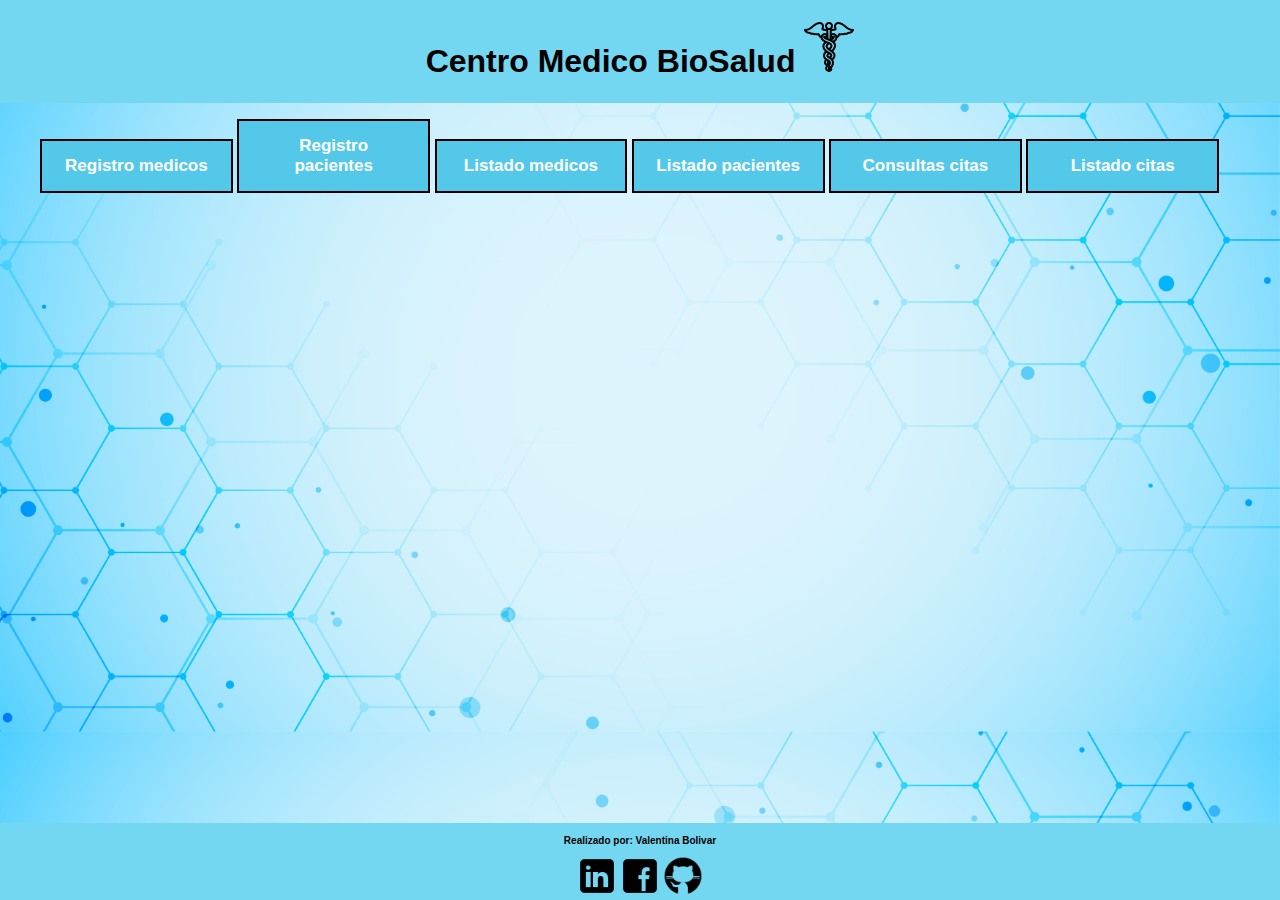
<file: public/index.html>
<!DOCTYPE html>
<html lang="en">
<head>
    <meta charset="UTF-8">
    <meta name="viewport" content="width=device-width, initial-scale=1.0">
    <title>Centro Medico BioSalud</title>
    <link rel="stylesheet" href="./stylesheets/style.css">
</head>
<body>
    <header>
    <h1>Centro Medico BioSalud <img class="logo" src="images/logo.png" alt=""></h1>
    </header>
    <nav>
        <ul>
            <li><a href="registro-medicos.html">Registro medicos</a></li>
            <li><a href="registro-pacientes.html">Registro pacientes</a></li>
            <li><a href="listado-medicos">Listado medicos</a></li>
            <li><a href="listado-pacientes">Listado pacientes</a></li>
            <li><a href="consultas-citas.html">Consultas citas</a></li>
            <li><a href="listado-citas">Listado citas</a></li>
        </ul>
    </nav>
    <footer>
        <h3>Realizado por: Valentina Bolivar</h3>
        <a href="https://www.linkedin.com/in/valentina-bolivar-araque-429830252/" target="_blank"><img src="images/linkedin.png" alt="Linkedin" width="40px"></a>
        <a href="https://www.facebook.com/valentina.bolivararaque" target="_blank"><img src="images/facebook.png" alt="Facebook" width="40px"></a>
        <a href="https://github.com/valebolivar99" target="_blank"><img src="images/github.png" alt="Github" width="40px"></a>
    </footer>
</body>
</html>
</file>
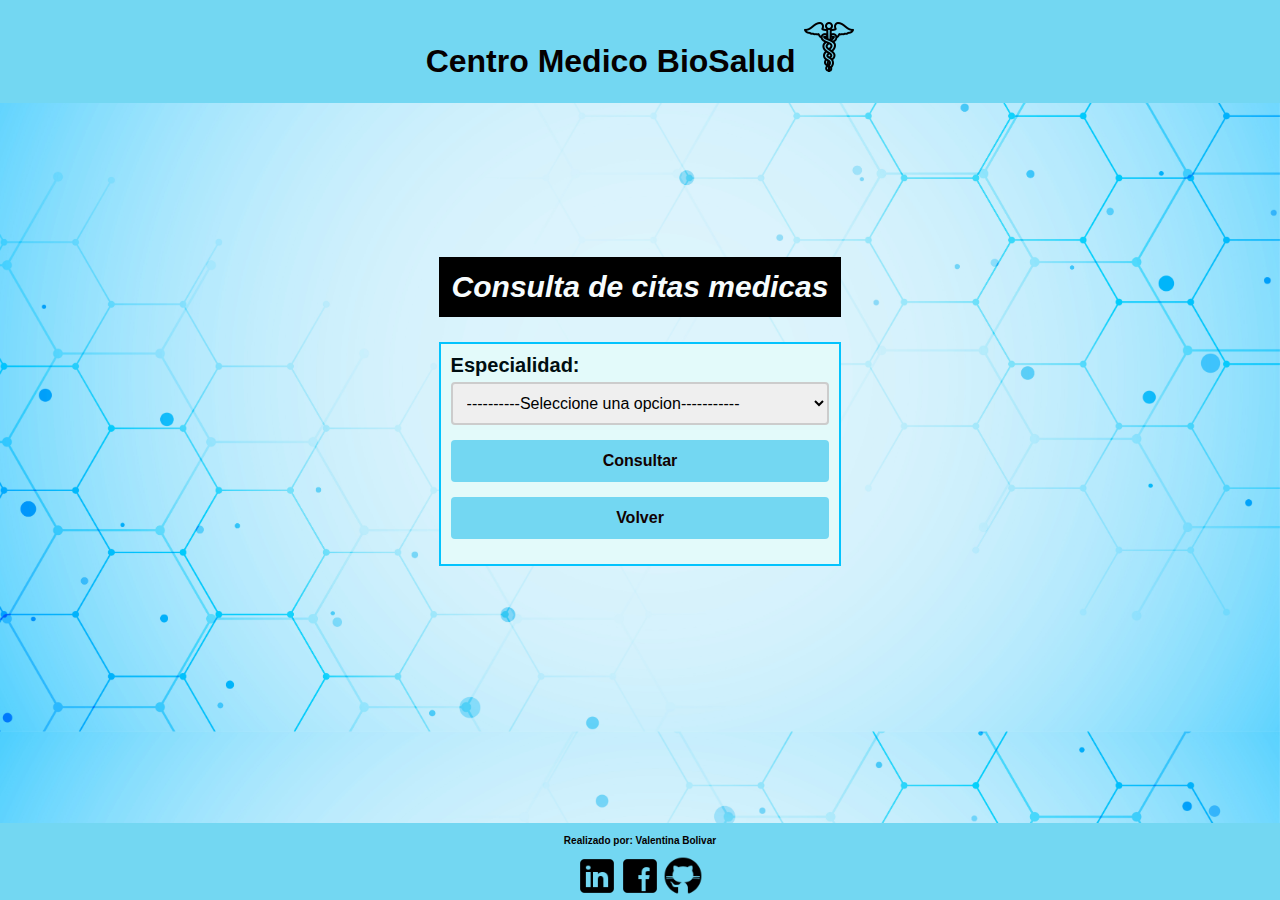
<file: public/consultas-citas.html>
<!DOCTYPE html>
<html lang="en">
<head>
    <meta charset="UTF-8">
    <meta name="viewport" content="width=device-width, initial-scale=1.0">
    <title>Consultas especialidades</title>
    <link rel="stylesheet" href="stylesheets/style.css">
</head>
<body>
    <header>
        <h1>Centro Medico BioSalud <img class="logo" src="images/logo.png" alt=""></h1>
    </header>
    <main>
        <h2>Consulta de citas medicas</h2>
        <div class="form-container">
            <form method="post" action="/consulta-cita">
                <label for="especialidad">Especialidad:</label>
                <select name="especialidad" id="especialidad" required>
                    <option value="">----------Seleccione una opcion-----------</option>
                    <option value="Medicina general">Medicina general</option>
                    <option value="Cardiología">Cardiología</option>
                    <option value="Medicina interna">Medicina interna</option>
                    <option value="Dermatología">Dermatología</option>
                    <option value="Rehabilitación física">Rehabilitación física</option>
                    <option value="Psicología">Psicología</option>
                    <option value="Odontología">Odontología</option>
                    <option value="Radiología">Radiología</option>
                </select>
                <input type="submit" value="Consultar">
            </form>
            <a href="../index.html"><input type="button" value="Volver"></a>
        </div>
    </main>
    <footer>
        <h3>Realizado por: Valentina Bolivar</h3>
        <a href="https://www.linkedin.com/in/valentina-bolivar-araque-429830252/" target="_blank"><img src="images/linkedin.png" alt="Linkedin" width="40px"></a>
        <a href="https://www.facebook.com/valentina.bolivararaque" target="_blank"><img src="images/facebook.png" alt="Facebook" width="40px"></a>
        <a href="https://github.com/valebolivar99" target="_blank"><img src="images/github.png" alt="Github" width="40px"></a>
    </footer>
</body>
</html>
</file>
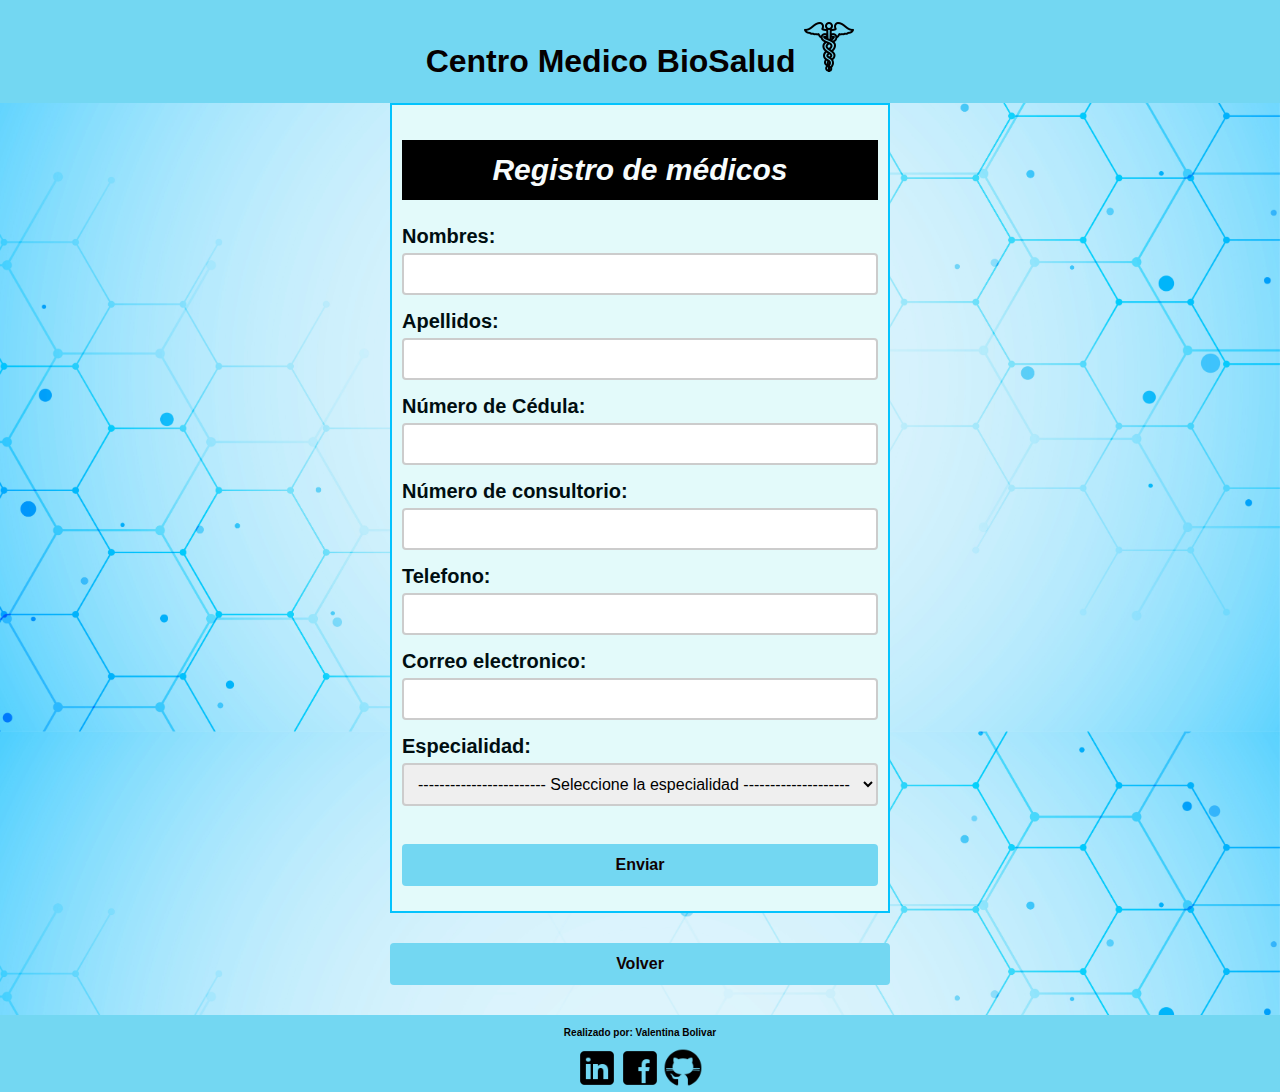
<file: public/registro-medicos.html>
<!DOCTYPE html>
<html lang="en">
<head>
    <meta charset="UTF-8">
    <meta name="viewport" content="width=device-width, initial-scale=1.0">
    <title>Registro médicos</title>
    <link rel="stylesheet" href="stylesheets/style.css">
</head>
<body>
    <header>
        <h1>Centro Medico BioSalud <img src="images/logo.png" alt=""></h1>
    </header>
    <main>
        <form method="post" action="/agregar-medico"  class="form-container">
            <h2>Registro de médicos</h2>
            <label for="nombres">Nombres:</label> 
            <input type="text" id="nombres" name="nombres" required> 
            <label for="apellidos">Apellidos:</label> 
            <input type="text" id="apellidos" name="apellidos" required> 
            <label for="cedula">Número de Cédula:</label> 
            <input type="number" id="cedula" name="cedula" required> 
            <label for="consultorio">Número de consultorio:</label> 
            <input type= "number" id="consultorio" name="consultorio" required> 
            <label for="telefono">Telefono:</label> 
            <input type="tel" id="telefono" name="telefono" required> 
            <label for="correo">Correo electronico:</label> 
            <input type= "email" id="correo" name="correo" required> 
            <label for="especialidad">Especialidad:</label>
            <select name="especialidad" id="especialidad" required>
                <option value="">------------------------  Seleccione la especialidad  ---------------------</option>
                <option value="Medicina General">Medicina General</option>
                <option value="Cardiologia">Cardiologia</option>
                <option value="Medicina interna">Medicina interna</option>
                <option value="Dermatología">Dermatología</option>
                <option value="Rehabilitación física">Rehabilitación física</option>
                <option value="Psicología">Psicología</option>
                <option value="Odontología">Odontología</option>
                <option value="Radiología">Radiología</option>
            </select> <br>
            <input type="submit" value="Enviar">
        </form>
        <div class="boton-container">
            <a href="../index.html"><input type="button" value="Volver"></a>
        </div>
    </main>
    <footer>
        <h3>Realizado por: Valentina Bolivar</h3>
        <a href="https://www.linkedin.com/in/valentina-bolivar-araque-429830252/" target="_blank"><img src="images/linkedin.png" alt="Linkedin" width="40px"></a>
        <a href="https://www.facebook.com/valentina.bolivararaque" target="_blank"><img src="images/facebook.png" alt="Facebook" width="40px"></a>
        <a href="https://github.com/valebolivar99" target="_blank"><img src="images/github.png" alt="Github" width="40px"></a>
    </footer>
</body>
</html>
</file>
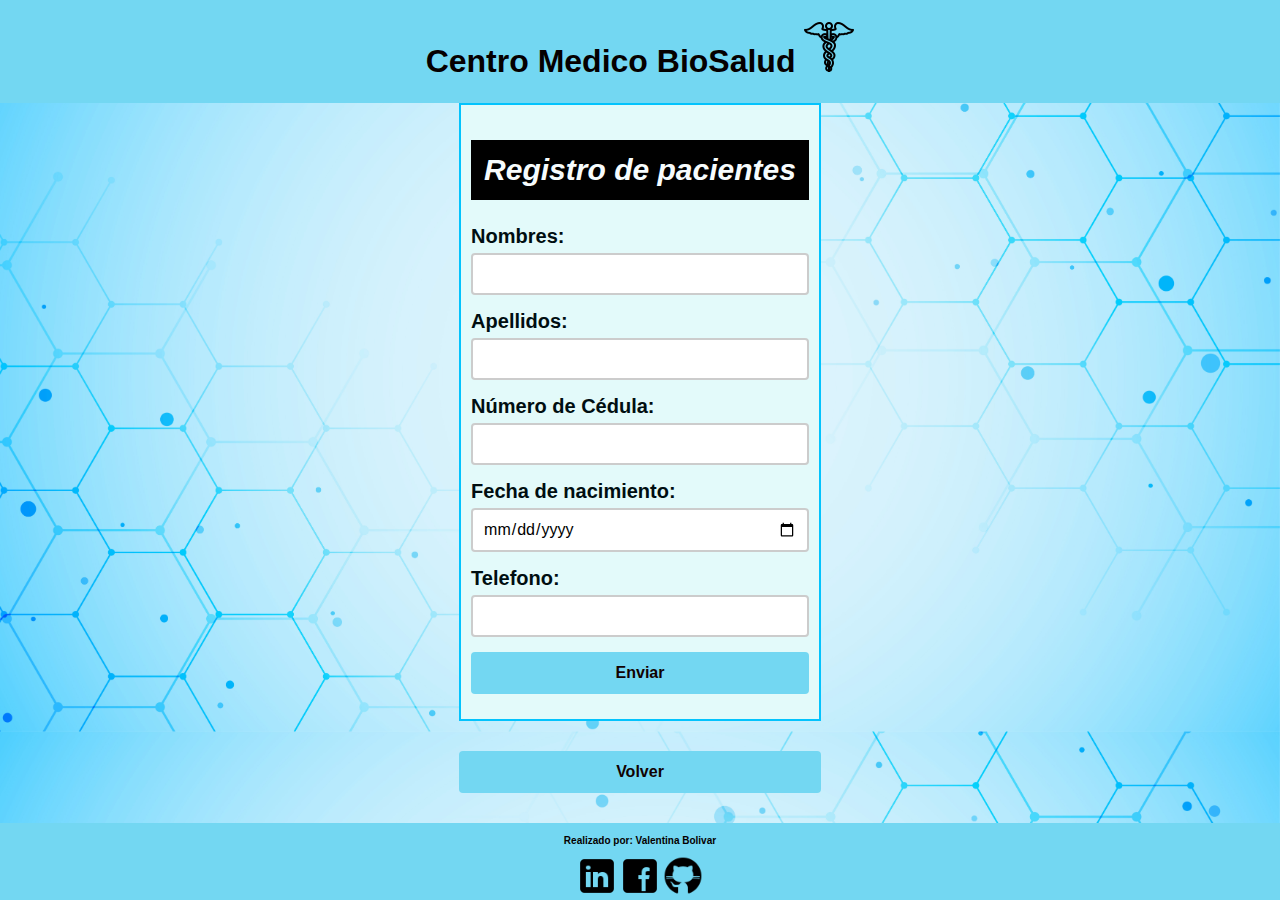
<file: public/registro-pacientes.html>
<!DOCTYPE html>
<html lang="en">
<head>
    <meta charset="UTF-8">
    <meta name="viewport" content="width=device-width, initial-scale=1.0">
    <title>Registro de pacientes</title>
    <link rel="stylesheet" href="stylesheets/style.css">
</head>
<body>
    <header>
        <h1>Centro Medico BioSalud <img src="images/logo.png" alt=""></h1>
    </header>
    <main>
        <form method="post" action="/agregar-paciente" class="form-container">
            <h2>Registro de pacientes</h2>
            <label for="nombres">Nombres:</label> 
            <input type="text" id="nombres" name="nombres" required> 
            <label for="apellidos">Apellidos:</label> 
            <input type="text" id="apellidos" name="apellidos" required> 
            <label for="cedula">Número de Cédula:</label> 
            <input type="number" id="cedula" name="cedula" required>
            <label for="fecha_nacimiento">Fecha de nacimiento:</label> 
            <input type="date" id="fecha_nacimiento" name="fecha_nacimiento" required> 
            <label for="telefono">Telefono:</label> 
            <input type="tel" id="telefono" name="telefono" required> 
            <input type="submit" value="Enviar">
        </form>
        <div class="boton-container">
            <a href="../index.html"><input type="button" value="Volver"></a>
        </div>
    </main>
    <footer>
        <h3>Realizado por: Valentina Bolivar</h3>
        <a href="https://www.linkedin.com/in/valentina-bolivar-araque-429830252/" target="_blank"><img src="images/linkedin.png" alt="Linkedin" width="40px"></a>
        <a href="https://www.facebook.com/valentina.bolivararaque" target="_blank"><img src="images/facebook.png" alt="Facebook" width="40px"></a>
        <a href="https://github.com/valebolivar99" target="_blank"><img src="images/github.png" alt="Github" width="40px"></a>
</body>
</html>
</file>
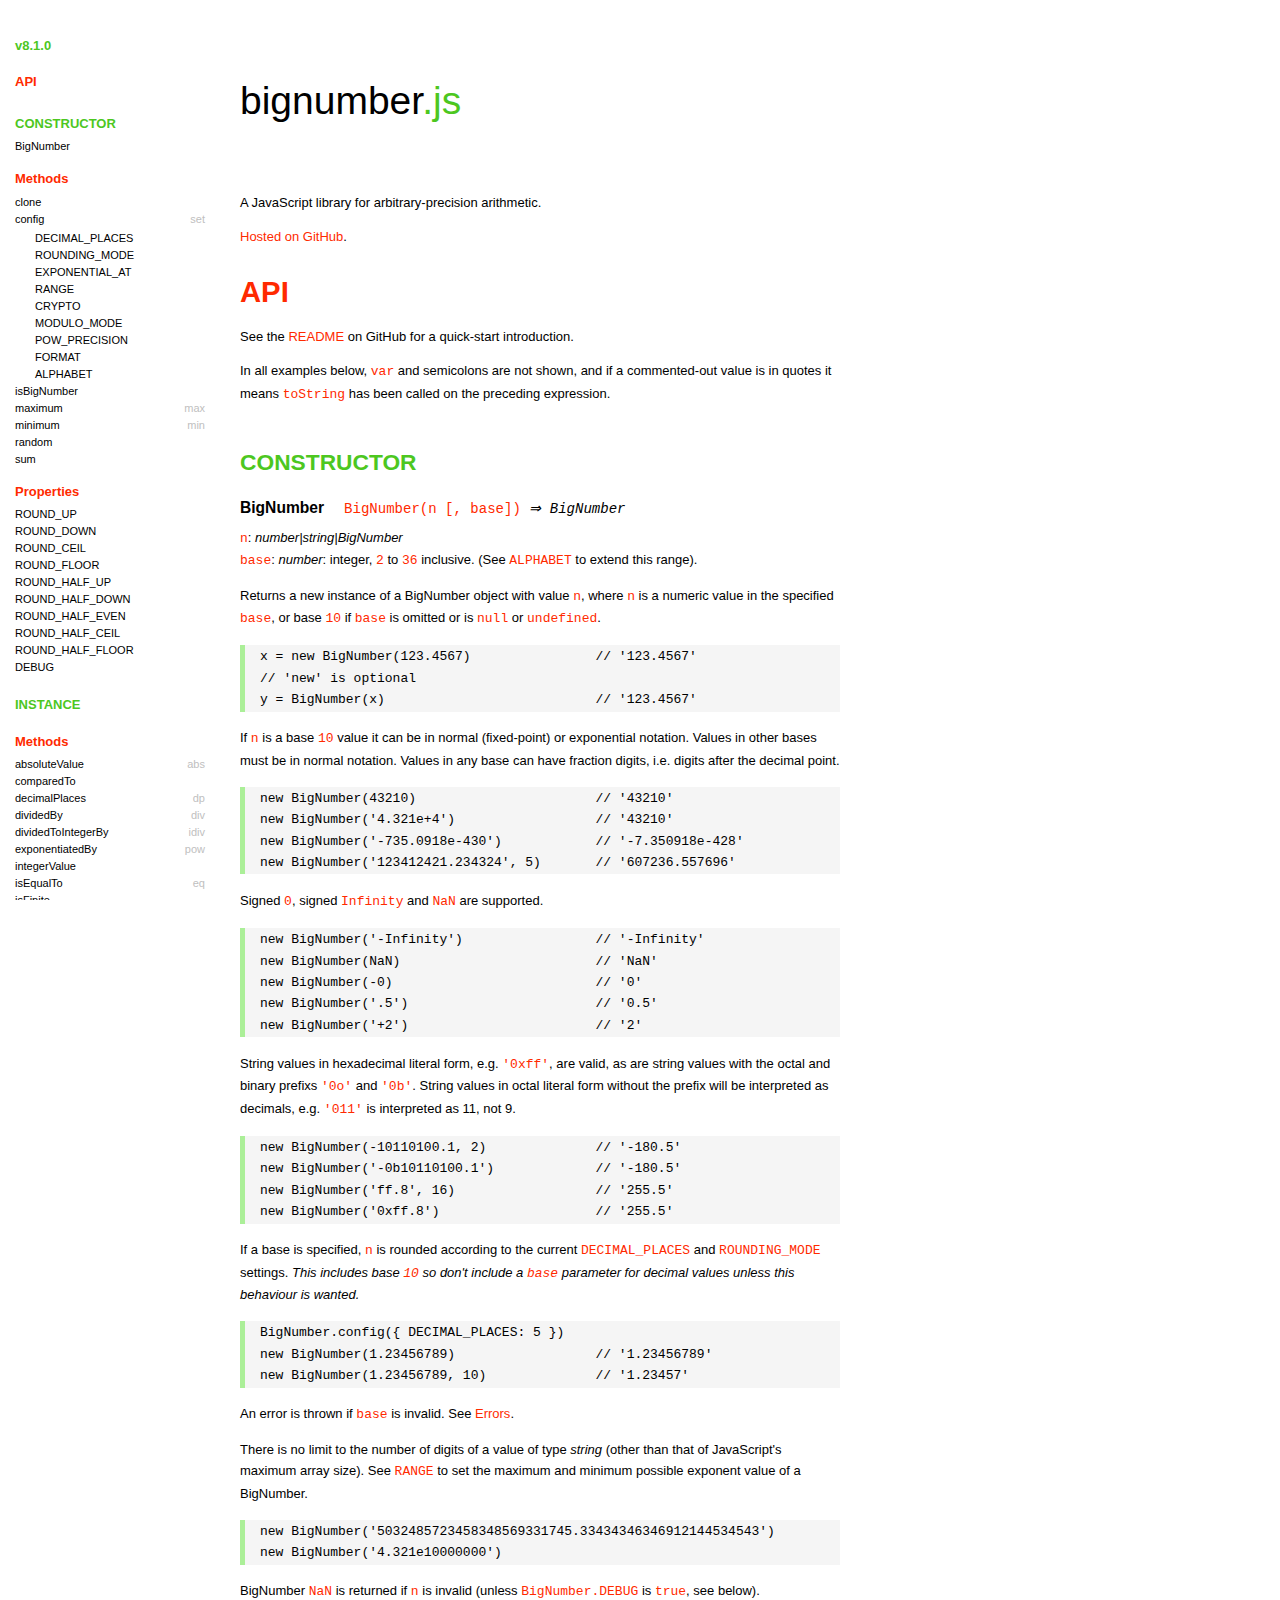
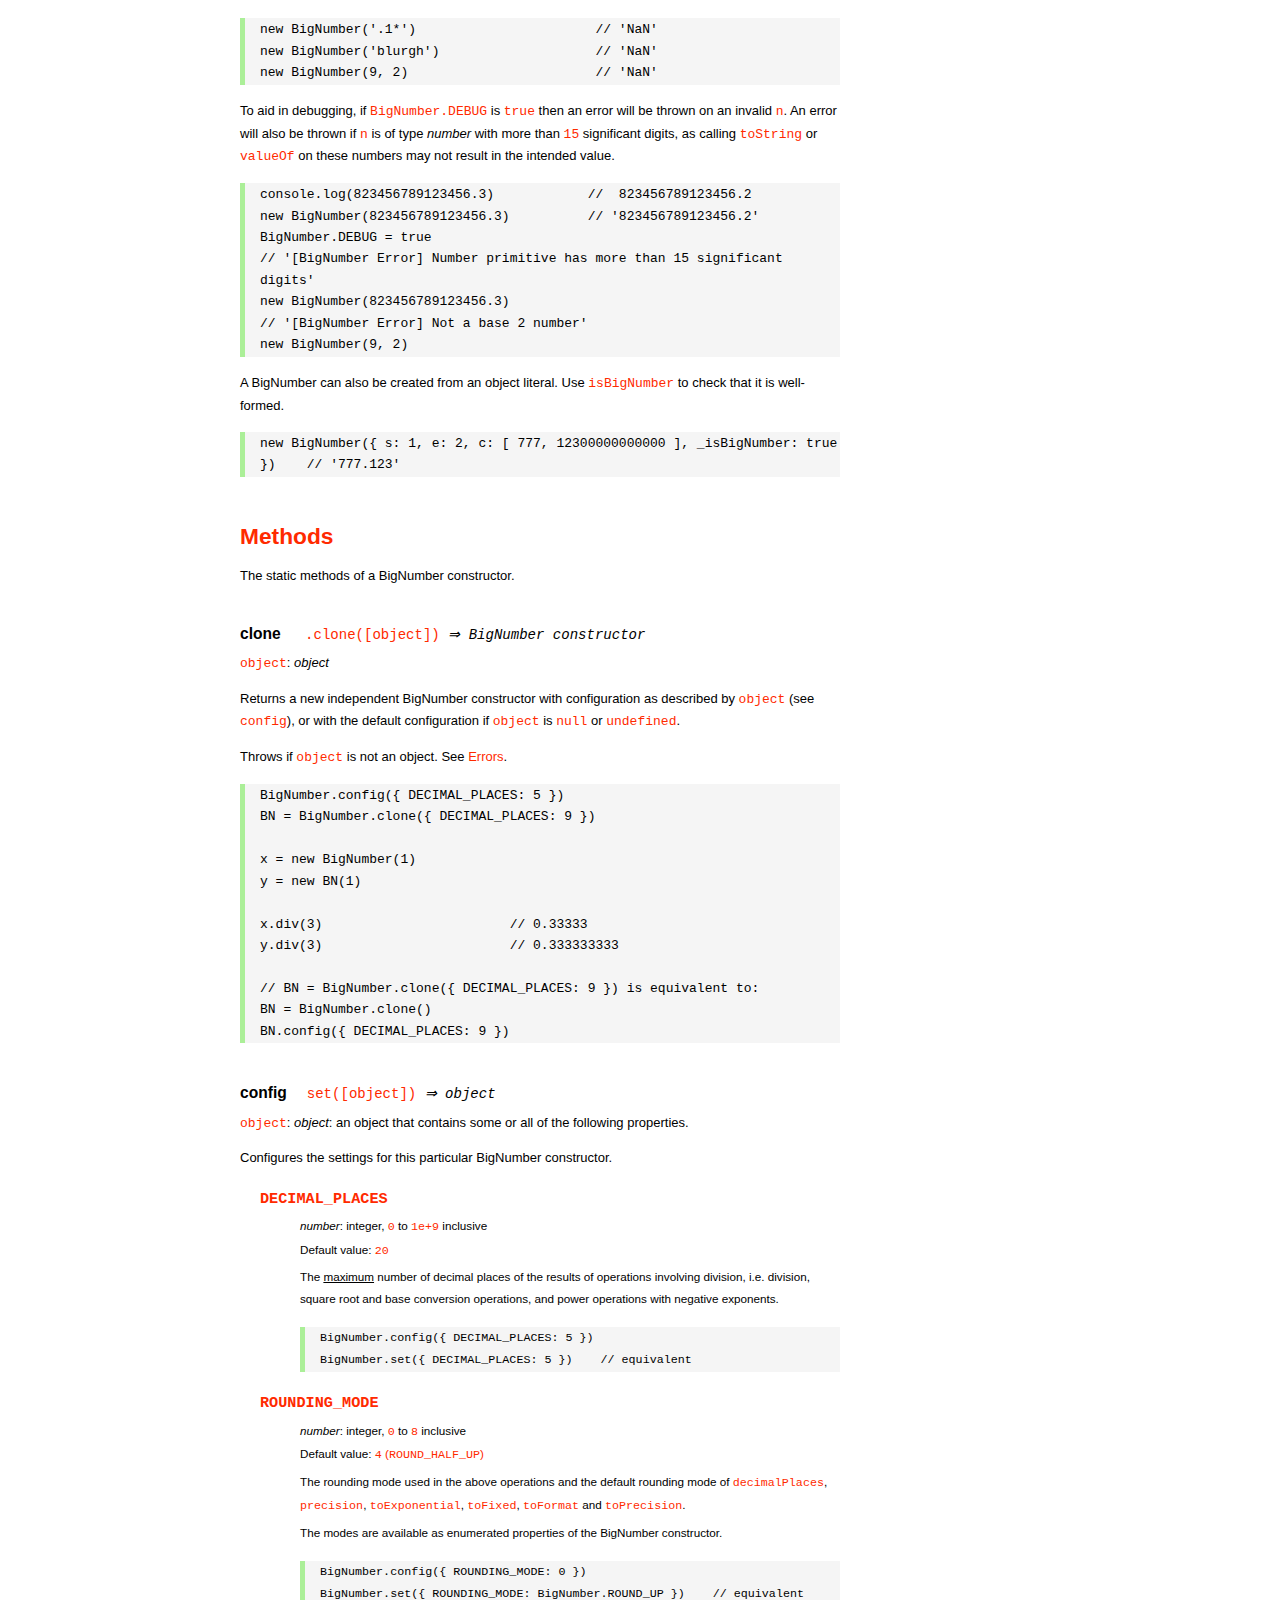
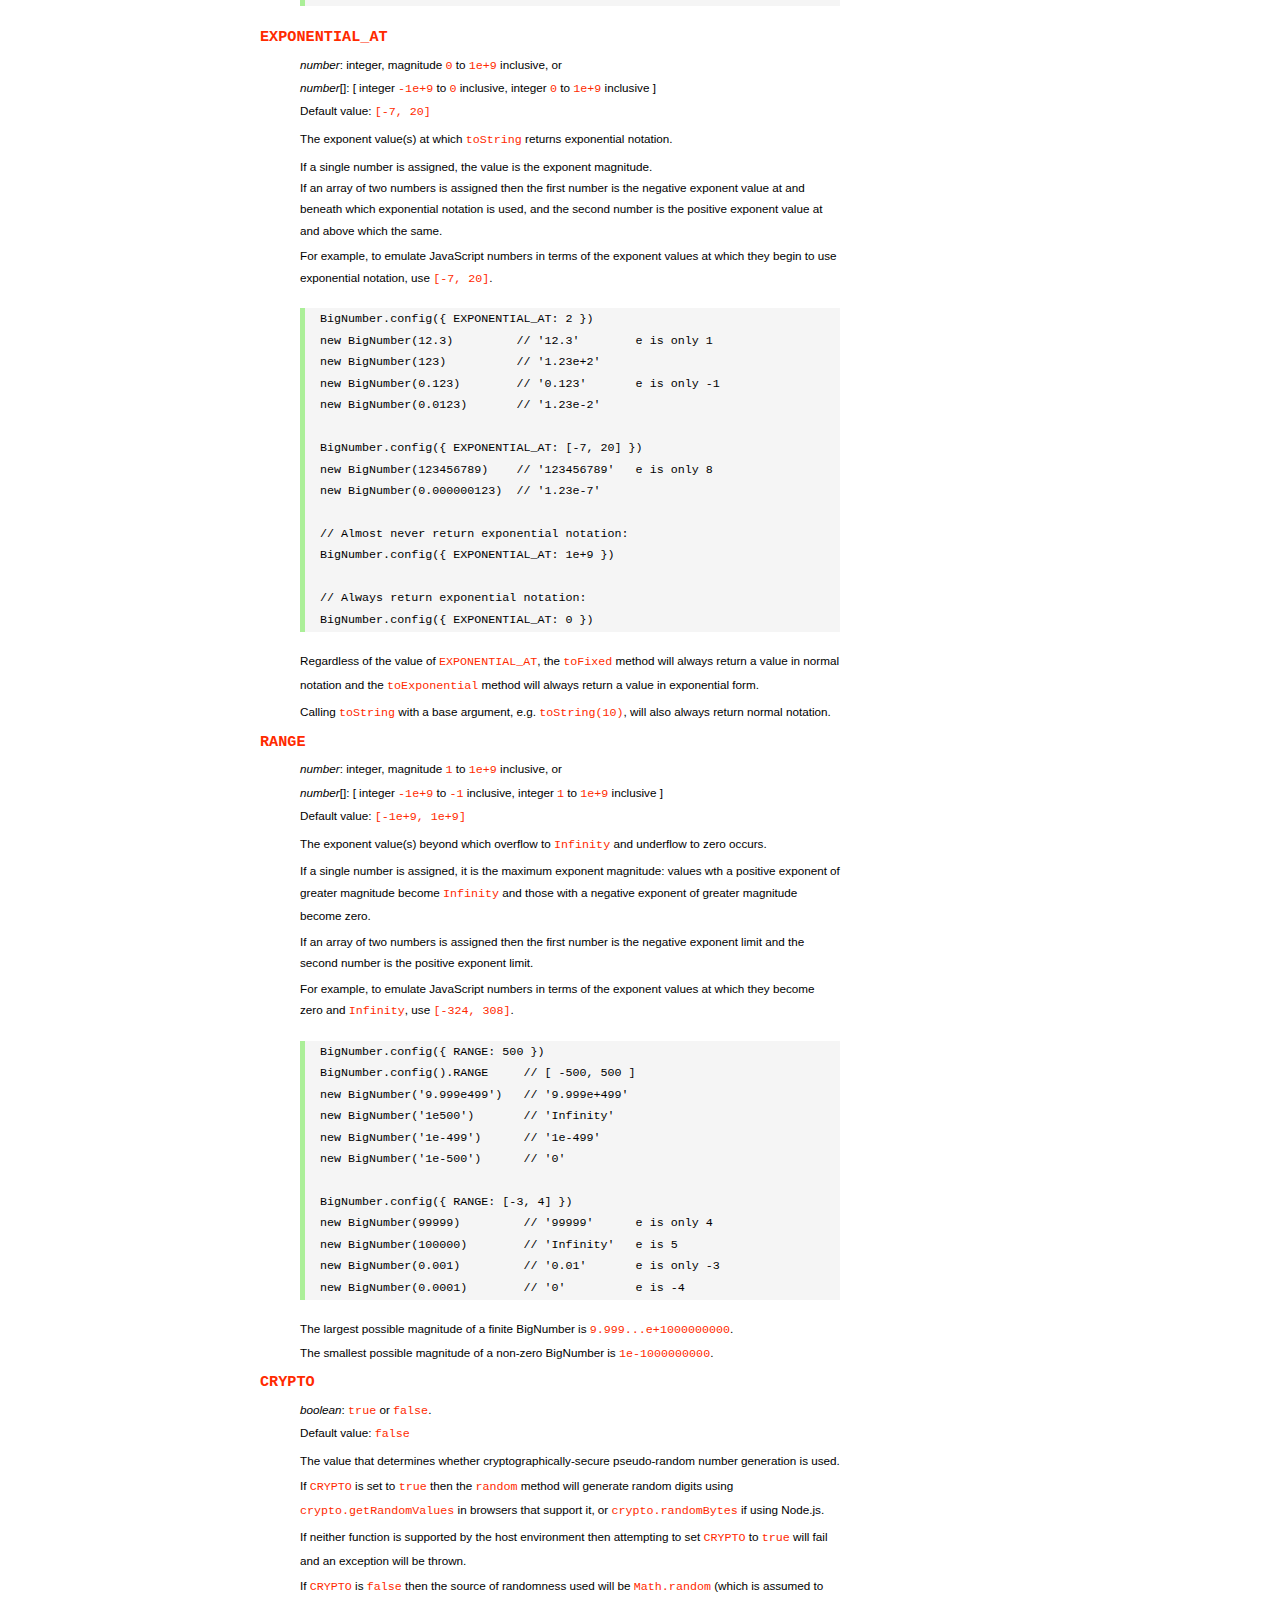
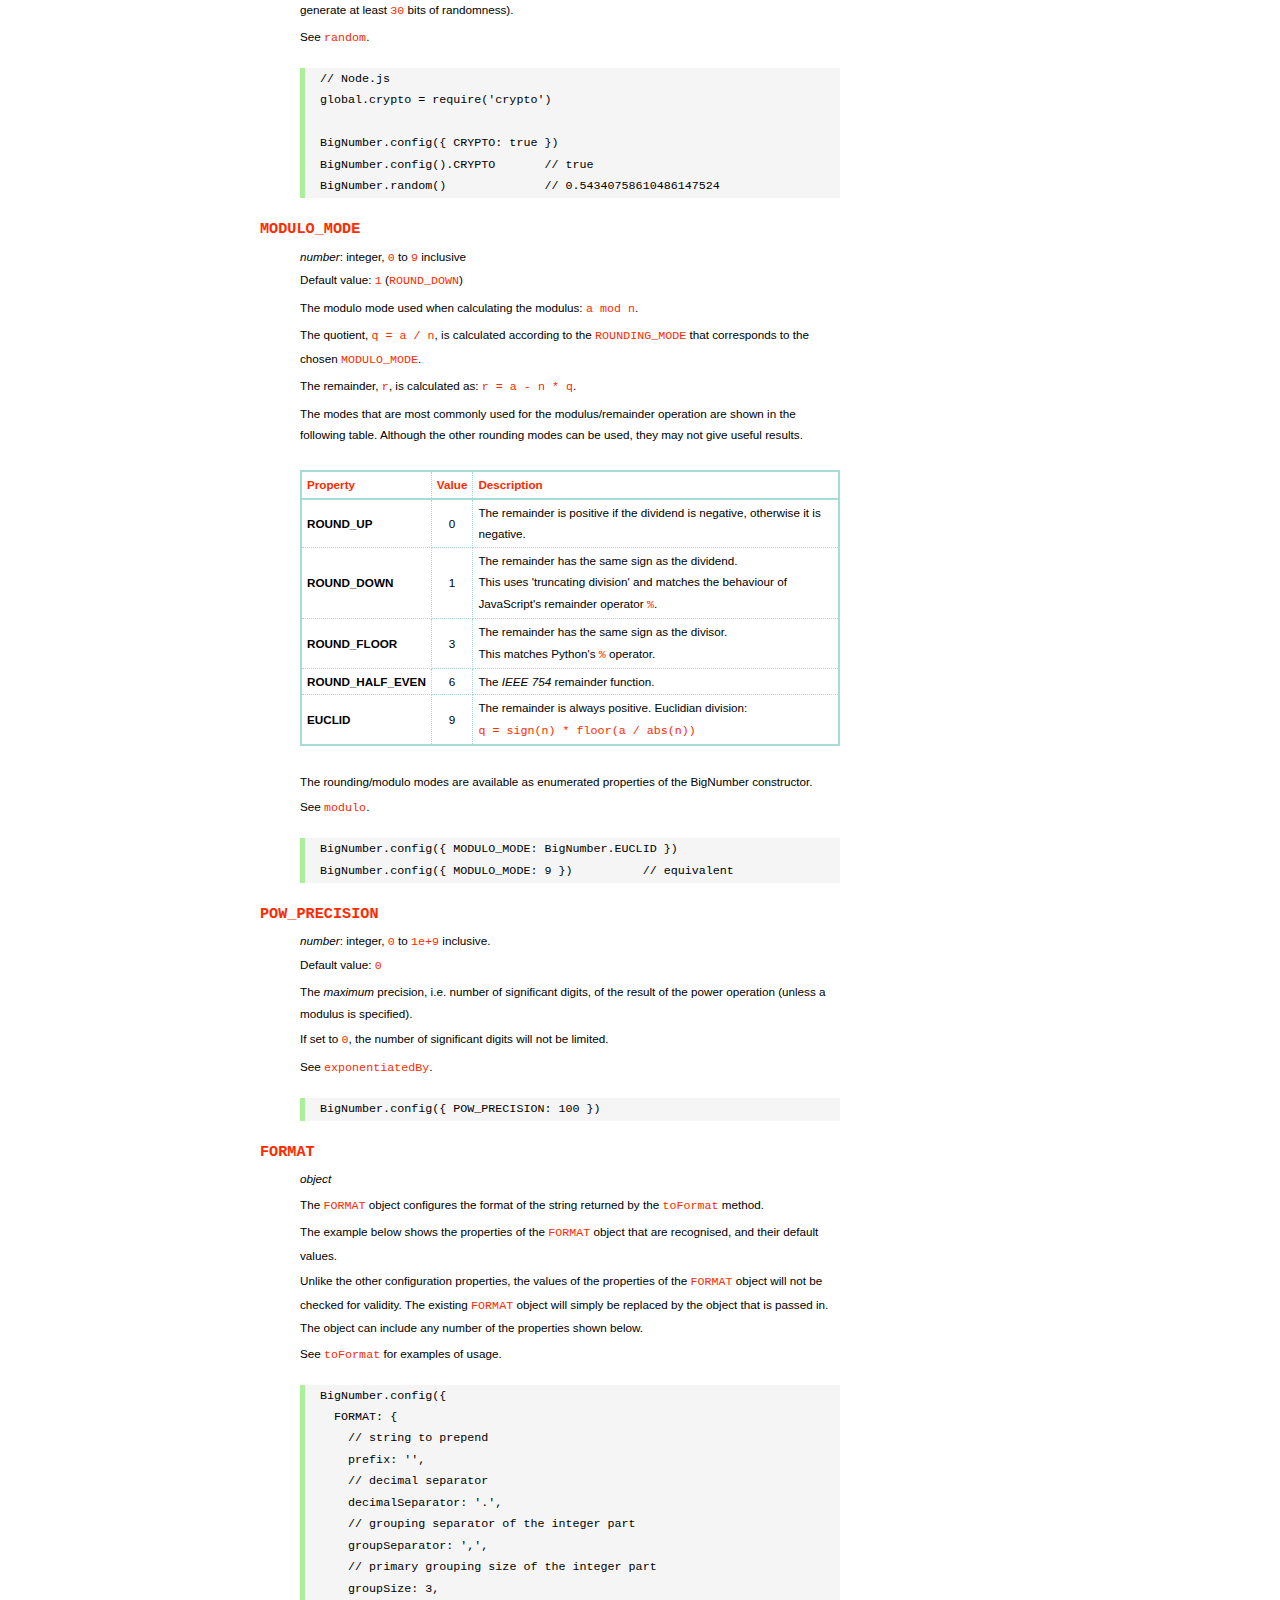
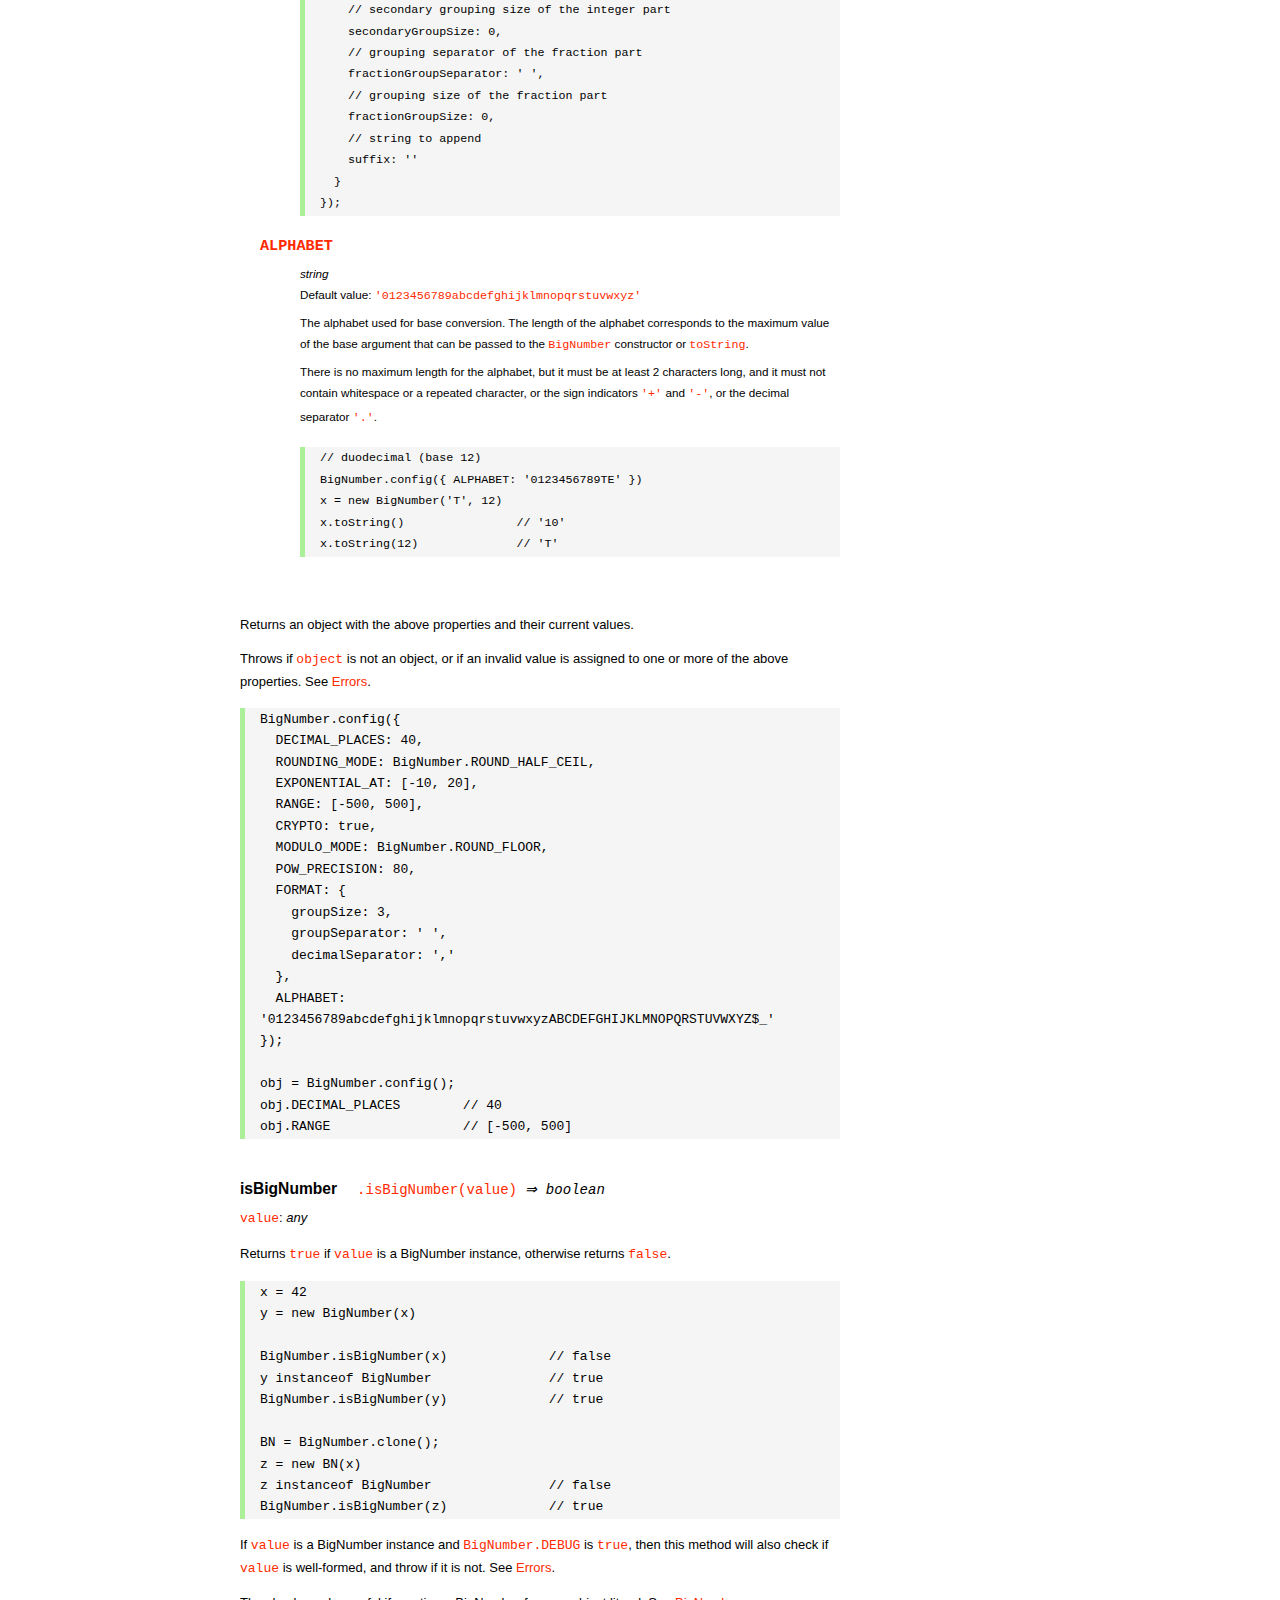
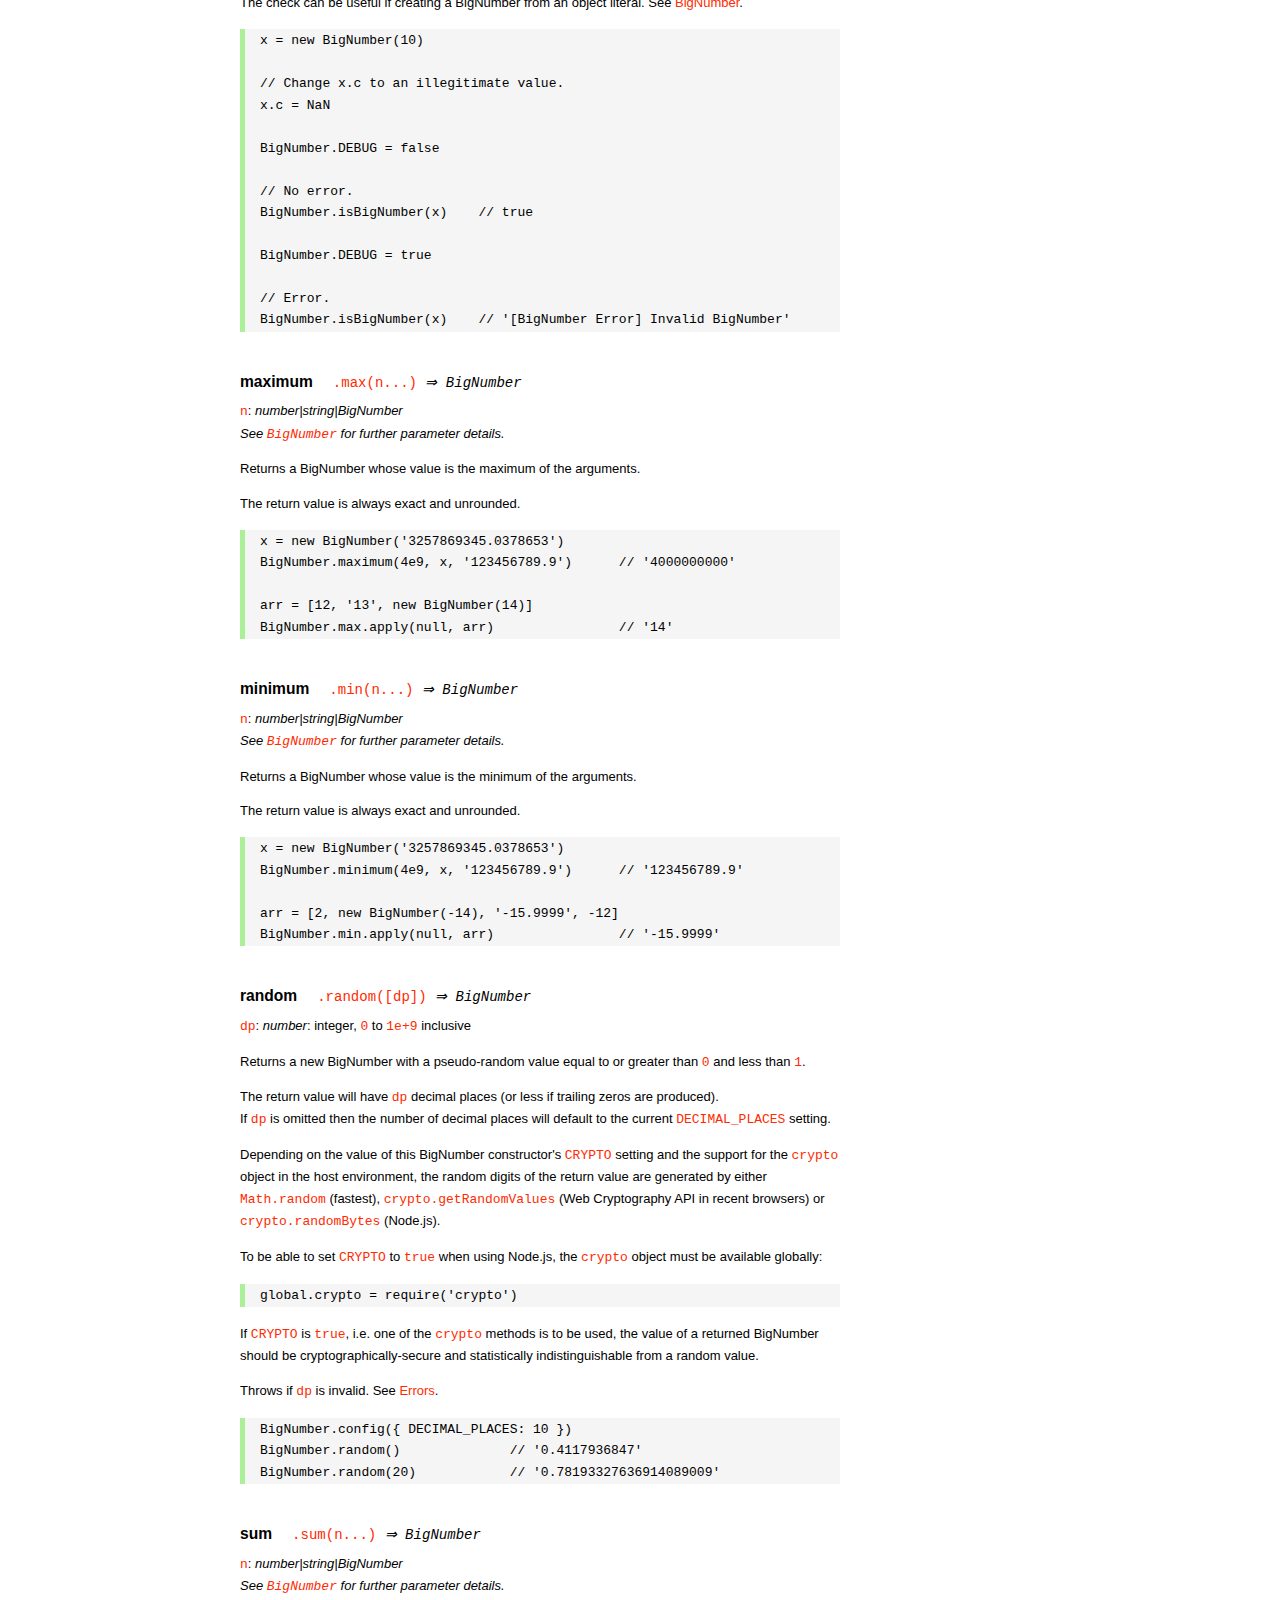
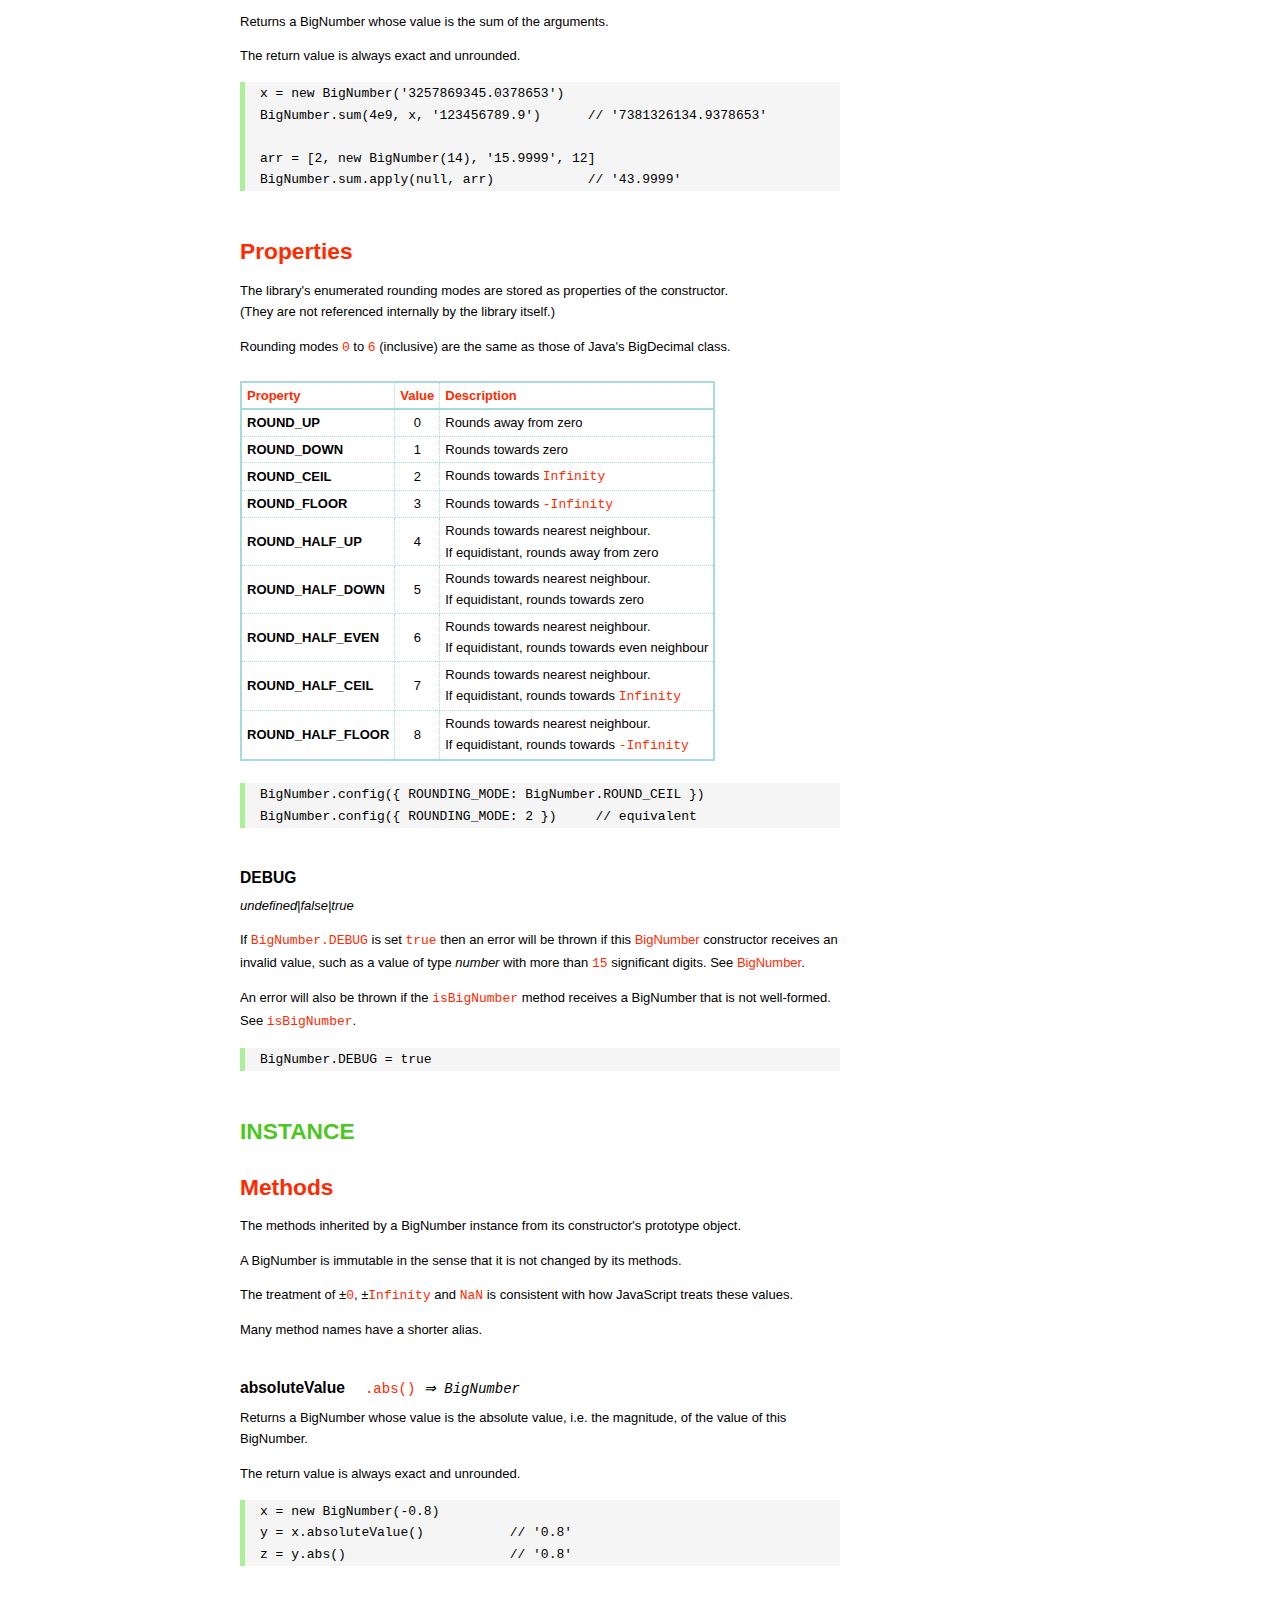
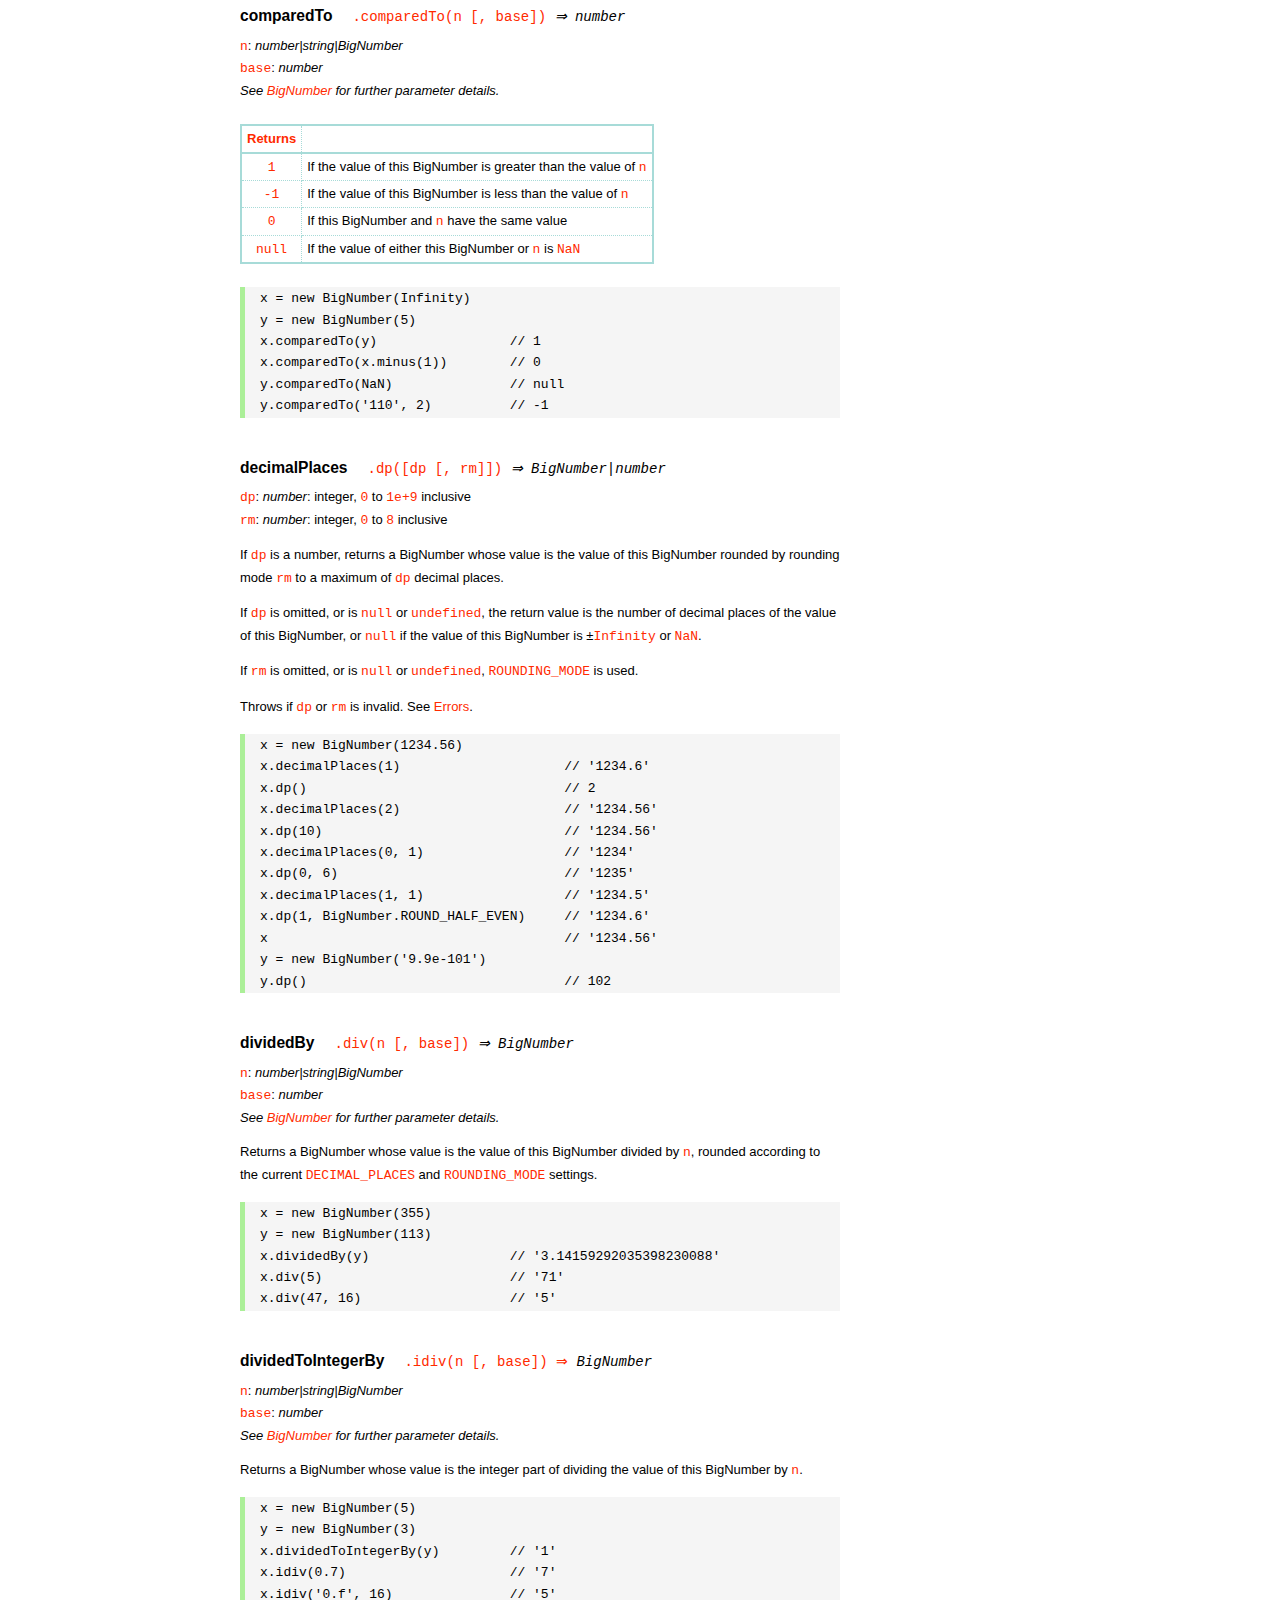
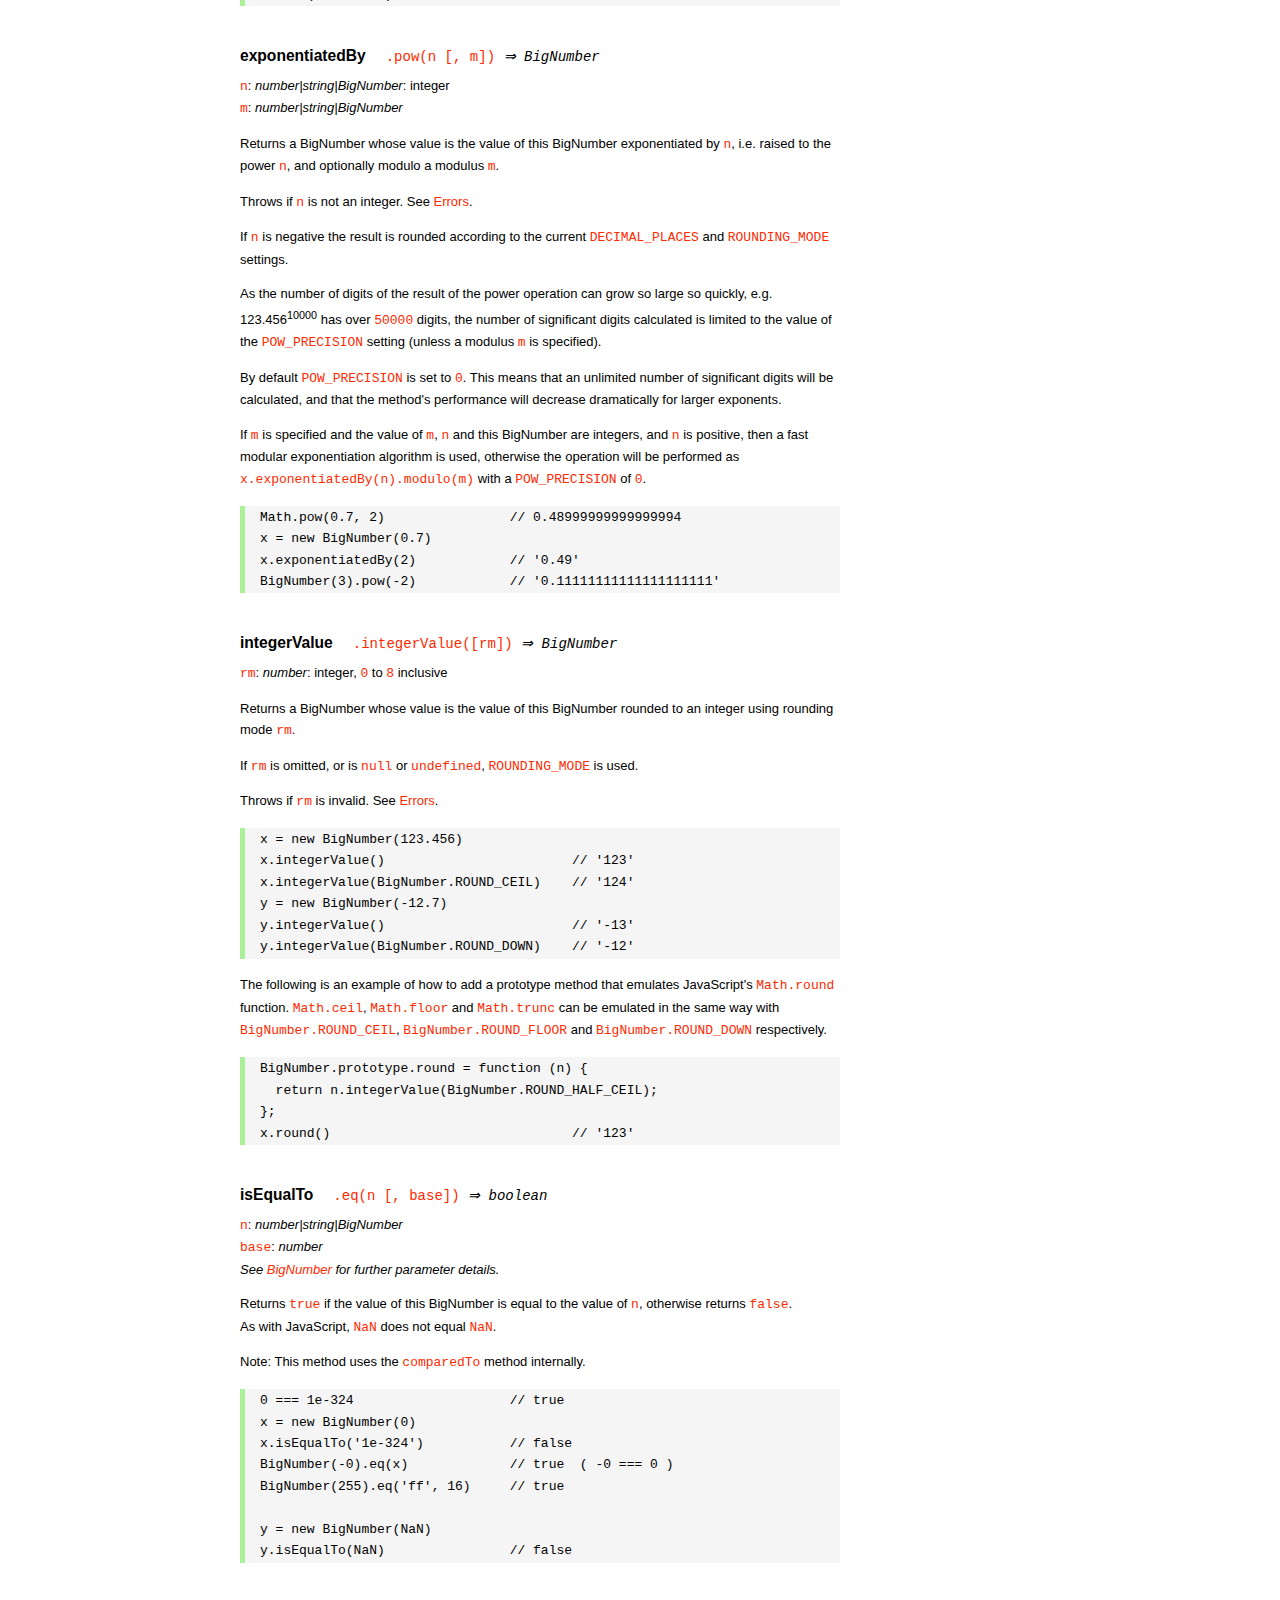
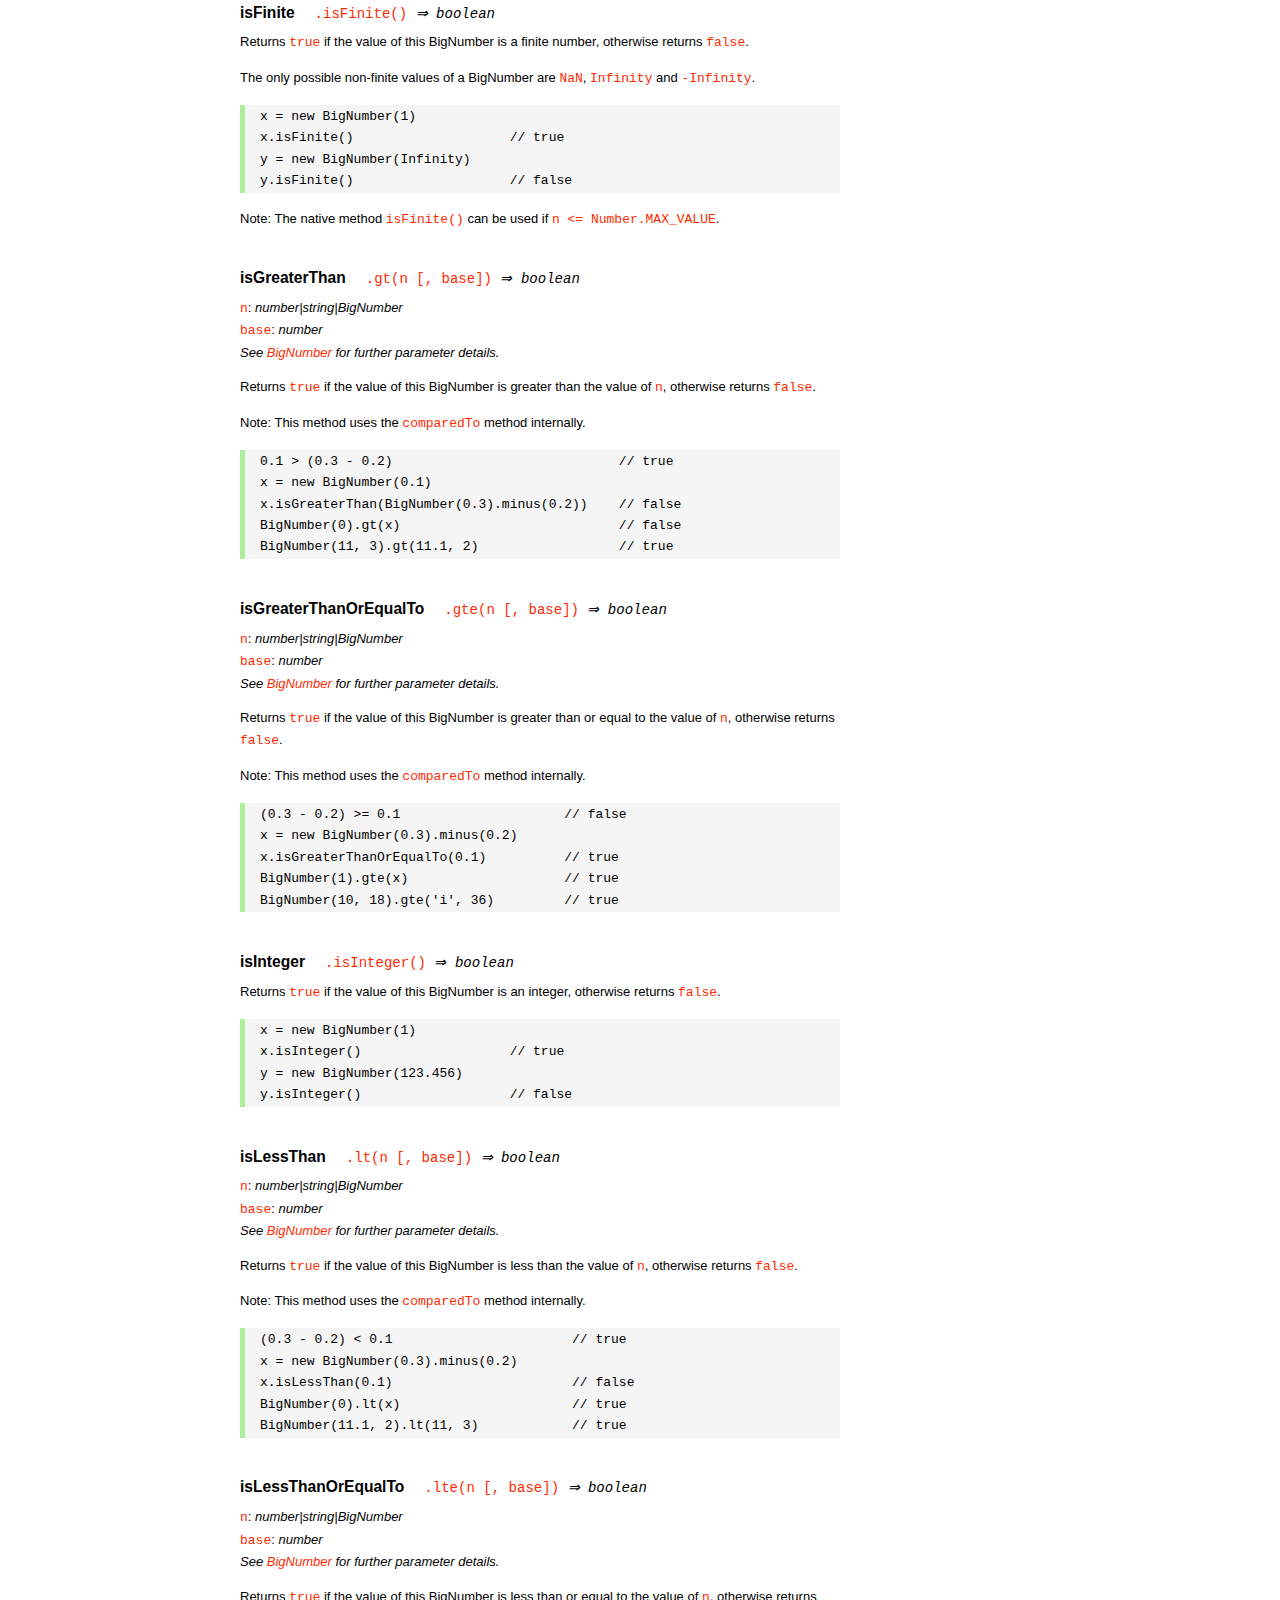
<file: node_modules/bignumber.js/doc/API.html>
<!DOCTYPE HTML>
<html>
<head>
<meta charset="utf-8">
<meta http-equiv="X-UA-Compatible" content="IE=edge">
<meta name="Author" content="M Mclaughlin">
<title>bignumber.js API</title>
<style>
html{font-size:100%}
body{background:#fff;font-family:"Helvetica Neue",Helvetica,Arial,sans-serif;font-size:13px;
  line-height:1.65em;min-height:100%;margin:0}
body,i{color:#000}
.nav{background:#fff;position:fixed;top:0;bottom:0;left:0;width:200px;overflow-y:auto;
  padding:15px 0 30px 15px}
div.container{width:600px;margin:50px 0 50px 240px}
p{margin:0 0 1em;width:600px}
pre,ul{margin:1em 0}
h1,h2,h3,h4,h5{margin:0;padding:1.5em 0 0}
h1,h2{padding:.75em 0}
h1{font:400 3em Verdana,sans-serif;color:#000;margin-bottom:1em}
h2{font-size:2.25em;color:#ff2a00}
h3{font-size:1.75em;color:#4dc71f}
h4{font-size:1.75em;color:#ff2a00;padding-bottom:.75em}
h5{font-size:1.2em;margin-bottom:.4em}
h6{font-size:1.1em;margin-bottom:0.8em;padding:0.5em 0}
dd{padding-top:.35em}
dt{padding-top:.5em}
b{font-weight:700}
dt b{font-size:1.3em}
a,a:visited{color:#ff2a00;text-decoration:none}
a:active,a:hover{outline:0;text-decoration:underline}
.nav a,.nav b,.nav a:visited{display:block;color:#ff2a00;font-weight:700; margin-top:15px}
.nav b{color:#4dc71f;margin-top:20px;cursor:default;width:auto}
ul{list-style-type:none;padding:0 0 0 20px}
.nav ul{line-height:14px;padding-left:0;margin:5px 0 0}
.nav ul a,.nav ul a:visited,span{display:inline;color:#000;font-family:Verdana,Geneva,sans-serif;
  font-size:11px;font-weight:400;margin:0}
.inset,ul.inset{margin-left:20px}
.inset{font-size:.9em}
.nav li{width:auto;margin:0 0 3px}
.alias{font-style:italic;margin-left:20px}
table{border-collapse:collapse;border-spacing:0;border:2px solid #a7dbd8;margin:1.75em 0;padding:0}
td,th{text-align:left;margin:0;padding:2px 5px;border:1px dotted #a7dbd8}
th{border-top:2px solid #a7dbd8;border-bottom:2px solid #a7dbd8;color:#ff2a00}
code,pre{font-family:Consolas, monaco, monospace;font-weight:400}
pre{background:#f5f5f5;white-space:pre-wrap;word-wrap:break-word;border-left:5px solid #abef98;
  padding:1px 0 1px 15px;margin:1.2em 0}
code,.nav-title{color:#ff2a00}
.end{margin-bottom:25px}
.centre{text-align:center}
.error-table{font-size:13px;width:100%}
#faq{margin:3em 0 0}
li span{float:right;margin-right:10px;color:#c0c0c0}
#js{font:inherit;color:#4dc71f}
</style>
</head>
<body>

  <div class="nav">

    <b>v8.1.0</b>

	<a class='nav-title' href="#">API</a>

    <b> CONSTRUCTOR </b>
    <ul>
      <li><a href="#bignumber">BigNumber</a></li>
    </ul>

    <a href="#methods">Methods</a>
    <ul>
      <li><a href="#clone">clone</a></li>
      <li><a href="#config" >config</a><span>set</span></li>
      <li>
        <ul class="inset">
          <li><a href="#decimal-places">DECIMAL_PLACES</a></li>
          <li><a href="#rounding-mode" >ROUNDING_MODE</a></li>
          <li><a href="#exponential-at">EXPONENTIAL_AT</a></li>
          <li><a href="#range"         >RANGE</a></li>
          <li><a href="#crypto"        >CRYPTO</a></li>
          <li><a href="#modulo-mode"   >MODULO_MODE</a></li>
          <li><a href="#pow-precision" >POW_PRECISION</a></li>
          <li><a href="#format"        >FORMAT</a></li>
          <li><a href="#alphabet"      >ALPHABET</a></li>
        </ul>
      </li>
      <li><a href="#isBigNumber">isBigNumber</a></li>
      <li><a href="#max"        >maximum</a><span>max</span></li>
      <li><a href="#min"        >minimum</a><span>min</span></li>
      <li><a href="#random"     >random</a></li>
      <li><a href="#sum"        >sum</a></li>
    </ul>

    <a href="#constructor-properties">Properties</a>
    <ul>
      <li><a href="#round-up"        >ROUND_UP</a></li>
      <li><a href="#round-down"      >ROUND_DOWN</a></li>
      <li><a href="#round-ceil"      >ROUND_CEIL</a></li>
      <li><a href="#round-floor"     >ROUND_FLOOR</a></li>
      <li><a href="#round-half-up"   >ROUND_HALF_UP</a></li>
      <li><a href="#round-half-down" >ROUND_HALF_DOWN</a></li>
      <li><a href="#round-half-even" >ROUND_HALF_EVEN</a></li>
      <li><a href="#round-half-ceil" >ROUND_HALF_CEIL</a></li>
      <li><a href="#round-half-floor">ROUND_HALF_FLOOR</a></li>
      <li><a href="#debug"           >DEBUG</a></li>
    </ul>

    <b> INSTANCE </b>

    <a href="#prototype-methods">Methods</a>
    <ul>
      <li><a href="#abs"    >absoluteValue         </a><span>abs</span>  </li>
      <li><a href="#cmp"    >comparedTo            </a>                  </li>
      <li><a href="#dp"     >decimalPlaces         </a><span>dp</span>   </li>
      <li><a href="#div"    >dividedBy             </a><span>div</span>  </li>
      <li><a href="#divInt" >dividedToIntegerBy    </a><span>idiv</span> </li>
      <li><a href="#pow"    >exponentiatedBy       </a><span>pow</span>  </li>
      <li><a href="#int"    >integerValue          </a>                  </li>
      <li><a href="#eq"     >isEqualTo             </a><span>eq</span>   </li>
      <li><a href="#isF"    >isFinite              </a>                  </li>
      <li><a href="#gt"     >isGreaterThan         </a><span>gt</span>   </li>
      <li><a href="#gte"    >isGreaterThanOrEqualTo</a><span>gte</span>  </li>
      <li><a href="#isInt"  >isInteger             </a>                  </li>
      <li><a href="#lt"     >isLessThan            </a><span>lt</span>   </li>
      <li><a href="#lte"    >isLessThanOrEqualTo   </a><span>lte</span>  </li>
      <li><a href="#isNaN"  >isNaN                 </a>                  </li>
      <li><a href="#isNeg"  >isNegative            </a>                  </li>
      <li><a href="#isPos"  >isPositive            </a>                  </li>
      <li><a href="#isZ"    >isZero                </a>                  </li>
      <li><a href="#minus"  >minus                 </a>                  </li>
      <li><a href="#mod"    >modulo                </a><span>mod</span>  </li>
      <li><a href="#times"  >multipliedBy          </a><span>times</span></li>
      <li><a href="#neg"    >negated               </a>                  </li>
      <li><a href="#plus"   >plus                  </a>                  </li>
      <li><a href="#sd"     >precision             </a><span>sd</span>   </li>
      <li><a href="#shift"  >shiftedBy             </a>                  </li>
      <li><a href="#sqrt"   >squareRoot            </a><span>sqrt</span> </li>
      <li><a href="#toE"    >toExponential         </a>                  </li>
      <li><a href="#toFix"  >toFixed               </a>                  </li>
      <li><a href="#toFor"  >toFormat              </a>                  </li>
      <li><a href="#toFr"   >toFraction            </a>                  </li>
      <li><a href="#toJSON" >toJSON                </a>                  </li>
      <li><a href="#toN"    >toNumber              </a>                  </li>
      <li><a href="#toP"    >toPrecision           </a>                  </li>
      <li><a href="#toS"    >toString              </a>                  </li>
      <li><a href="#valueOf">valueOf               </a>                  </li>
    </ul>

    <a href="#instance-properties">Properties</a>
    <ul>
      <li><a href="#coefficient">c: coefficient</a></li>
      <li><a href="#exponent"   >e: exponent</a></li>
      <li><a href="#sign"       >s: sign</a></li>
    </ul>

    <a href="#zero-nan-infinity">Zero, NaN &amp; Infinity</a>
    <a href="#Errors">Errors</a>
    <a href="#type-coercion">Type coercion</a>
    <a class='end' href="#faq">FAQ</a>

  </div>

  <div class="container">

    <h1>bignumber<span id='js'>.js</span></h1>

    <p>A JavaScript library for arbitrary-precision arithmetic.</p>
    <p><a href="https://github.com/MikeMcl/bignumber.js">Hosted on GitHub</a>. </p>

    <h2>API</h2>

    <p>
      See the <a href='https://github.com/MikeMcl/bignumber.js'>README</a> on GitHub for a
      quick-start introduction.
    </p>
    <p>
      In all examples below, <code>var</code> and semicolons are not shown, and if a commented-out
      value is in quotes it means <code>toString</code> has been called on the preceding expression.
    </p>


    <h3>CONSTRUCTOR</h3>


    <h5 id="bignumber">
      BigNumber<code class='inset'>BigNumber(n [, base]) <i>&rArr; BigNumber</i></code>
    </h5>
    <p>
      <code>n</code>: <i>number|string|BigNumber</i><br />
      <code>base</code>: <i>number</i>: integer, <code>2</code> to <code>36</code> inclusive. (See
      <a href='#alphabet'><code>ALPHABET</code></a> to extend this range).
    </p>
    <p>
      Returns a new instance of a BigNumber object with value <code>n</code>, where <code>n</code>
      is a numeric value in the specified <code>base</code>, or base <code>10</code> if
      <code>base</code> is omitted or is <code>null</code> or <code>undefined</code>.
    </p>
    <pre>
x = new BigNumber(123.4567)                // '123.4567'
// 'new' is optional
y = BigNumber(x)                           // '123.4567'</pre>
    <p>
      If <code>n</code> is a base <code>10</code> value it can be in normal (fixed-point) or
      exponential notation. Values in other bases must be in normal notation. Values in any base can
      have fraction digits, i.e. digits after the decimal point.
    </p>
    <pre>
new BigNumber(43210)                       // '43210'
new BigNumber('4.321e+4')                  // '43210'
new BigNumber('-735.0918e-430')            // '-7.350918e-428'
new BigNumber('123412421.234324', 5)       // '607236.557696'</pre>
    <p>
      Signed <code>0</code>, signed <code>Infinity</code> and <code>NaN</code> are supported.
    </p>
    <pre>
new BigNumber('-Infinity')                 // '-Infinity'
new BigNumber(NaN)                         // 'NaN'
new BigNumber(-0)                          // '0'
new BigNumber('.5')                        // '0.5'
new BigNumber('+2')                        // '2'</pre>
    <p>
      String values in hexadecimal literal form, e.g. <code>'0xff'</code>, are valid, as are
      string values with the octal and binary prefixs <code>'0o'</code> and <code>'0b'</code>.
      String values in octal literal form without the prefix will be interpreted as
      decimals, e.g. <code>'011'</code> is interpreted as 11, not 9.
    </p>
    <pre>
new BigNumber(-10110100.1, 2)              // '-180.5'
new BigNumber('-0b10110100.1')             // '-180.5'
new BigNumber('ff.8', 16)                  // '255.5'
new BigNumber('0xff.8')                    // '255.5'</pre>
    <p>
      If a base is specified, <code>n</code> is rounded according to the current
      <a href='#decimal-places'><code>DECIMAL_PLACES</code></a> and
      <a href='#rounding-mode'><code>ROUNDING_MODE</code></a> settings. <em>This includes base
      <code>10</code> so don't include a <code>base</code> parameter for decimal values unless
      this behaviour is wanted.</em>
    </p>
    <pre>BigNumber.config({ DECIMAL_PLACES: 5 })
new BigNumber(1.23456789)                  // '1.23456789'
new BigNumber(1.23456789, 10)              // '1.23457'</pre>
    <p>An error is thrown if <code>base</code> is invalid. See <a href='#Errors'>Errors</a>.</p>
    <p>
      There is no limit to the number of digits of a value of type <em>string</em> (other than
      that of JavaScript's maximum array size). See <a href='#range'><code>RANGE</code></a> to set
      the maximum and minimum possible exponent value of a BigNumber.
    </p>
    <pre>
new BigNumber('5032485723458348569331745.33434346346912144534543')
new BigNumber('4.321e10000000')</pre>
    <p>BigNumber <code>NaN</code> is returned if <code>n</code> is invalid
    (unless <code>BigNumber.DEBUG</code> is <code>true</code>, see below).</p>
    <pre>
new BigNumber('.1*')                       // 'NaN'
new BigNumber('blurgh')                    // 'NaN'
new BigNumber(9, 2)                        // 'NaN'</pre>
    <p>
      To aid in debugging, if <code>BigNumber.DEBUG</code> is <code>true</code> then an error will
      be thrown on an invalid <code>n</code>. An error will also be thrown if <code>n</code> is of
      type <em>number</em> with more than <code>15</code> significant digits, as calling
      <code><a href='#toS'>toString</a></code> or <code><a href='#valueOf'>valueOf</a></code> on
      these numbers may not result in the intended value.
    </p>
      <pre>
console.log(823456789123456.3)            //  823456789123456.2
new BigNumber(823456789123456.3)          // '823456789123456.2'
BigNumber.DEBUG = true
// '[BigNumber Error] Number primitive has more than 15 significant digits'
new BigNumber(823456789123456.3)
// '[BigNumber Error] Not a base 2 number'
new BigNumber(9, 2)</pre>
    <p>
      A BigNumber can also be created from an object literal.
      Use <code><a href='#isBigNumber'>isBigNumber</a></code> to check that it is well-formed.
    </p>
    <pre>new BigNumber({ s: 1, e: 2, c: [ 777, 12300000000000 ], _isBigNumber: true })    // '777.123'</pre>




    <h4 id="methods">Methods</h4>
     <p>The static methods of a BigNumber constructor.</p>




    <h5 id="clone">clone
      <code class='inset'>.clone([object]) <i>&rArr; BigNumber constructor</i></code>
    </h5>
    <p><code>object</code>: <i>object</i></p>
    <p>
      Returns a new independent BigNumber constructor with configuration as described by
      <code>object</code> (see <a href='#config'><code>config</code></a>), or with the default
      configuration if <code>object</code> is <code>null</code> or <code>undefined</code>.
    </p>
    <p>
      Throws if <code>object</code> is not an object. See <a href='#Errors'>Errors</a>.
    </p>
    <pre>BigNumber.config({ DECIMAL_PLACES: 5 })
BN = BigNumber.clone({ DECIMAL_PLACES: 9 })

x = new BigNumber(1)
y = new BN(1)

x.div(3)                        // 0.33333
y.div(3)                        // 0.333333333

// BN = BigNumber.clone({ DECIMAL_PLACES: 9 }) is equivalent to:
BN = BigNumber.clone()
BN.config({ DECIMAL_PLACES: 9 })</pre>



    <h5 id="config">config<code class='inset'>set([object]) <i>&rArr; object</i></code></h5>
    <p>
      <code>object</code>: <i>object</i>: an object that contains some or all of the following
      properties.
    </p>
    <p>Configures the settings for this particular BigNumber constructor.</p>

    <dl class='inset'>
      <dt id="decimal-places"><code><b>DECIMAL_PLACES</b></code></dt>
      <dd>
        <i>number</i>: integer, <code>0</code> to <code>1e+9</code> inclusive<br />
        Default value: <code>20</code>
      </dd>
      <dd>
        The <u>maximum</u> number of decimal places of the results of operations involving
        division, i.e. division, square root and base conversion operations, and power
        operations with negative exponents.<br />
      </dd>
      <dd>
      <pre>BigNumber.config({ DECIMAL_PLACES: 5 })
BigNumber.set({ DECIMAL_PLACES: 5 })    // equivalent</pre>
      </dd>



      <dt id="rounding-mode"><code><b>ROUNDING_MODE</b></code></dt>
      <dd>
        <i>number</i>: integer, <code>0</code> to <code>8</code> inclusive<br />
        Default value: <code>4</code> <a href="#round-half-up">(<code>ROUND_HALF_UP</code>)</a>
      </dd>
      <dd>
        The rounding mode used in the above operations and the default rounding mode of
        <a href='#dp'><code>decimalPlaces</code></a>,
        <a href='#sd'><code>precision</code></a>,
        <a href='#toE'><code>toExponential</code></a>,
        <a href='#toFix'><code>toFixed</code></a>,
        <a href='#toFor'><code>toFormat</code></a> and
        <a href='#toP'><code>toPrecision</code></a>.
      </dd>
      <dd>The modes are available as enumerated properties of the BigNumber constructor.</dd>
       <dd>
      <pre>BigNumber.config({ ROUNDING_MODE: 0 })
BigNumber.set({ ROUNDING_MODE: BigNumber.ROUND_UP })    // equivalent</pre>
        </dd>



      <dt id="exponential-at"><code><b>EXPONENTIAL_AT</b></code></dt>
      <dd>
        <i>number</i>: integer, magnitude <code>0</code> to <code>1e+9</code> inclusive, or
        <br />
        <i>number</i>[]: [ integer <code>-1e+9</code> to <code>0</code> inclusive, integer
        <code>0</code> to <code>1e+9</code> inclusive ]<br />
        Default value: <code>[-7, 20]</code>
      </dd>
      <dd>
        The exponent value(s) at which <code>toString</code> returns exponential notation.
      </dd>
      <dd>
        If a single number is assigned, the value is the exponent magnitude.<br />
        If an array of two numbers is assigned then the first number is the negative exponent
        value at and beneath which exponential notation is used, and the second number is the
        positive exponent value at and above which the same.
      </dd>
      <dd>
        For example, to emulate JavaScript numbers in terms of the exponent values at which they
        begin to use exponential notation, use <code>[-7, 20]</code>.
      </dd>
      <dd>
      <pre>BigNumber.config({ EXPONENTIAL_AT: 2 })
new BigNumber(12.3)         // '12.3'        e is only 1
new BigNumber(123)          // '1.23e+2'
new BigNumber(0.123)        // '0.123'       e is only -1
new BigNumber(0.0123)       // '1.23e-2'

BigNumber.config({ EXPONENTIAL_AT: [-7, 20] })
new BigNumber(123456789)    // '123456789'   e is only 8
new BigNumber(0.000000123)  // '1.23e-7'

// Almost never return exponential notation:
BigNumber.config({ EXPONENTIAL_AT: 1e+9 })

// Always return exponential notation:
BigNumber.config({ EXPONENTIAL_AT: 0 })</pre>
      </dd>
      <dd>
        Regardless of the value of <code>EXPONENTIAL_AT</code>, the <code>toFixed</code> method
        will always return a value in normal notation and the <code>toExponential</code> method
        will always return a value in exponential form.
      </dd>
      <dd>
        Calling <code>toString</code> with a base argument, e.g. <code>toString(10)</code>, will
        also always return normal notation.
      </dd>



      <dt id="range"><code><b>RANGE</b></code></dt>
      <dd>
        <i>number</i>: integer, magnitude <code>1</code> to <code>1e+9</code> inclusive, or
        <br />
        <i>number</i>[]: [ integer <code>-1e+9</code> to <code>-1</code> inclusive, integer
        <code>1</code> to <code>1e+9</code> inclusive ]<br />
        Default value: <code>[-1e+9, 1e+9]</code>
      </dd>
      <dd>
        The exponent value(s) beyond which overflow to <code>Infinity</code> and underflow to
        zero occurs.
      </dd>
      <dd>
        If a single number is assigned, it is the maximum exponent magnitude: values wth a
        positive exponent of greater magnitude become <code>Infinity</code> and those with a
        negative exponent of greater magnitude become zero.
      <dd>
        If an array of two numbers is assigned then the first number is the negative exponent
        limit and the second number is the positive exponent limit.
      </dd>
      <dd>
        For example, to emulate JavaScript numbers in terms of the exponent values at which they
        become zero and <code>Infinity</code>, use <code>[-324, 308]</code>.
      </dd>
      <dd>
      <pre>BigNumber.config({ RANGE: 500 })
BigNumber.config().RANGE     // [ -500, 500 ]
new BigNumber('9.999e499')   // '9.999e+499'
new BigNumber('1e500')       // 'Infinity'
new BigNumber('1e-499')      // '1e-499'
new BigNumber('1e-500')      // '0'

BigNumber.config({ RANGE: [-3, 4] })
new BigNumber(99999)         // '99999'      e is only 4
new BigNumber(100000)        // 'Infinity'   e is 5
new BigNumber(0.001)         // '0.01'       e is only -3
new BigNumber(0.0001)        // '0'          e is -4</pre>
      </dd>
      <dd>
        The largest possible magnitude of a finite BigNumber is
        <code>9.999...e+1000000000</code>.<br />
        The smallest possible magnitude of a non-zero BigNumber is <code>1e-1000000000</code>.
      </dd>



      <dt id="crypto"><code><b>CRYPTO</b></code></dt>
      <dd>
        <i>boolean</i>: <code>true</code> or <code>false</code>.<br />
        Default value: <code>false</code>
      </dd>
      <dd>
        The value that determines whether cryptographically-secure pseudo-random number
        generation is used.
      </dd>
      <dd>
        If <code>CRYPTO</code> is set to <code>true</code> then the
        <a href='#random'><code>random</code></a> method will generate random digits using
        <code>crypto.getRandomValues</code> in browsers that support it, or
        <code>crypto.randomBytes</code> if using Node.js.
      </dd>
      <dd>
        If neither function is supported by the host environment then attempting to set
        <code>CRYPTO</code> to <code>true</code> will fail and an exception will be thrown.
      </dd>
      <dd>
        If <code>CRYPTO</code> is <code>false</code> then the source of randomness used will be
        <code>Math.random</code> (which is assumed to generate at least <code>30</code> bits of
        randomness).
      </dd>
      <dd>See <a href='#random'><code>random</code></a>.</dd>
      <dd>
      <pre>
// Node.js
global.crypto = require('crypto')

BigNumber.config({ CRYPTO: true })
BigNumber.config().CRYPTO       // true
BigNumber.random()              // 0.54340758610486147524</pre>
      </dd>



      <dt id="modulo-mode"><code><b>MODULO_MODE</b></code></dt>
      <dd>
        <i>number</i>: integer, <code>0</code> to <code>9</code> inclusive<br />
        Default value: <code>1</code> (<a href="#round-down"><code>ROUND_DOWN</code></a>)
      </dd>
      <dd>The modulo mode used when calculating the modulus: <code>a mod n</code>.</dd>
      <dd>
        The quotient, <code>q = a / n</code>, is calculated according to the
        <a href='#rounding-mode'><code>ROUNDING_MODE</code></a> that corresponds to the chosen
        <code>MODULO_MODE</code>.
      </dd>
      <dd>The remainder, <code>r</code>, is calculated as: <code>r = a - n * q</code>.</dd>
      <dd>
        The modes that are most commonly used for the modulus/remainder operation are shown in
        the following table. Although the other rounding modes can be used, they may not give
        useful results.
      </dd>
      <dd>
        <table>
          <tr><th>Property</th><th>Value</th><th>Description</th></tr>
          <tr>
            <td><b>ROUND_UP</b></td><td class='centre'>0</td>
            <td>
              The remainder is positive if the dividend is negative, otherwise it is negative.
            </td>
          </tr>
          <tr>
            <td><b>ROUND_DOWN</b></td><td class='centre'>1</td>
            <td>
              The remainder has the same sign as the dividend.<br />
              This uses 'truncating division' and matches the behaviour of JavaScript's
              remainder operator <code>%</code>.
            </td>
          </tr>
          <tr>
            <td><b>ROUND_FLOOR</b></td><td class='centre'>3</td>
            <td>
              The remainder has the same sign as the divisor.<br />
              This matches Python's <code>%</code> operator.
            </td>
          </tr>
          <tr>
            <td><b>ROUND_HALF_EVEN</b></td><td class='centre'>6</td>
            <td>The <i>IEEE 754</i> remainder function.</td>
          </tr>
           <tr>
             <td><b>EUCLID</b></td><td class='centre'>9</td>
             <td>
               The remainder is always positive. Euclidian division: <br />
               <code>q = sign(n) * floor(a / abs(n))</code>
             </td>
           </tr>
        </table>
      </dd>
      <dd>
        The rounding/modulo modes are available as enumerated properties of the BigNumber
        constructor.
      </dd>
      <dd>See <a href='#mod'><code>modulo</code></a>.</dd>
      <dd>
        <pre>BigNumber.config({ MODULO_MODE: BigNumber.EUCLID })
BigNumber.config({ MODULO_MODE: 9 })          // equivalent</pre>
      </dd>



      <dt id="pow-precision"><code><b>POW_PRECISION</b></code></dt>
      <dd>
        <i>number</i>: integer, <code>0</code> to <code>1e+9</code> inclusive.<br />
        Default value: <code>0</code>
      </dd>
      <dd>
        The <i>maximum</i> precision, i.e. number of significant digits, of the result of the power
        operation (unless a modulus is specified).
      </dd>
      <dd>If set to <code>0</code>, the number of significant digits will not be limited.</dd>
      <dd>See <a href='#pow'><code>exponentiatedBy</code></a>.</dd>
      <dd><pre>BigNumber.config({ POW_PRECISION: 100 })</pre></dd>



      <dt id="format"><code><b>FORMAT</b></code></dt>
      <dd><i>object</i></dd>
      <dd>
        The <code>FORMAT</code> object configures the format of the string returned by the
        <a href='#toFor'><code>toFormat</code></a> method.
      </dd>
      <dd>
        The example below shows the properties of the <code>FORMAT</code> object that are
        recognised, and their default values.
      </dd>
      <dd>
         Unlike the other configuration properties, the values of the properties of the
         <code>FORMAT</code> object will not be checked for validity. The existing
         <code>FORMAT</code> object will simply be replaced by the object that is passed in.
         The object can include any number of the properties shown below.
      </dd>
      <dd>See <a href='#toFor'><code>toFormat</code></a> for examples of usage.</dd>
      <dd>
      <pre>
BigNumber.config({
  FORMAT: {
    // string to prepend
    prefix: '',
    // decimal separator
    decimalSeparator: '.',
    // grouping separator of the integer part
    groupSeparator: ',',
    // primary grouping size of the integer part
    groupSize: 3,
    // secondary grouping size of the integer part
    secondaryGroupSize: 0,
    // grouping separator of the fraction part
    fractionGroupSeparator: ' ',
    // grouping size of the fraction part
    fractionGroupSize: 0,
    // string to append
    suffix: ''
  }
});</pre>
      </dd>



      <dt id="alphabet"><code><b>ALPHABET</b></code></dt>
      <dd>
        <i>string</i><br />
        Default value: <code>'0123456789abcdefghijklmnopqrstuvwxyz'</code>
      </dd>
      <dd>
        The alphabet used for base conversion. The length of the alphabet corresponds to the
        maximum value of the base argument that can be passed to the
        <a href='#bignumber'><code>BigNumber</code></a> constructor or
        <a href='#toS'><code>toString</code></a>.
      </dd>
      <dd>
        There is no maximum length for the alphabet, but it must be at least 2 characters long, and
        it must not contain whitespace or a repeated character, or the sign indicators
        <code>'+'</code> and <code>'-'</code>, or the decimal separator <code>'.'</code>.
      </dd>
      <dd>
        <pre>// duodecimal (base 12)
BigNumber.config({ ALPHABET: '0123456789TE' })
x = new BigNumber('T', 12)
x.toString()                // '10'
x.toString(12)              // 'T'</pre>
      </dd>



    </dl>
    <br /><br />
    <p>Returns an object with the above properties and their current values.</p>
    <p>
      Throws if <code>object</code> is not an object, or if an invalid value is assigned to
      one or more of the above properties. See <a href='#Errors'>Errors</a>.
    </p>
    <pre>
BigNumber.config({
  DECIMAL_PLACES: 40,
  ROUNDING_MODE: BigNumber.ROUND_HALF_CEIL,
  EXPONENTIAL_AT: [-10, 20],
  RANGE: [-500, 500],
  CRYPTO: true,
  MODULO_MODE: BigNumber.ROUND_FLOOR,
  POW_PRECISION: 80,
  FORMAT: {
    groupSize: 3,
    groupSeparator: ' ',
    decimalSeparator: ','
  },
  ALPHABET: '0123456789abcdefghijklmnopqrstuvwxyzABCDEFGHIJKLMNOPQRSTUVWXYZ$_'
});

obj = BigNumber.config();
obj.DECIMAL_PLACES        // 40
obj.RANGE                 // [-500, 500]</pre>



    <h5 id="isBigNumber">
      isBigNumber<code class='inset'>.isBigNumber(value) <i>&rArr; boolean</i></code>
    </h5>
    <p><code>value</code>: <i>any</i><br /></p>
    <p>
      Returns <code>true</code> if <code>value</code> is a BigNumber instance, otherwise returns
      <code>false</code>.
    </p>
    <pre>x = 42
y = new BigNumber(x)

BigNumber.isBigNumber(x)             // false
y instanceof BigNumber               // true
BigNumber.isBigNumber(y)             // true

BN = BigNumber.clone();
z = new BN(x)
z instanceof BigNumber               // false
BigNumber.isBigNumber(z)             // true</pre>
    <p>
      If <code>value</code> is a BigNumber instance and <code>BigNumber.DEBUG</code> is <code>true</code>,
      then this method will also check if <code>value</code> is well-formed, and throw if it is not.
      See <a href='#Errors'>Errors</a>.
    </p>
    <p>
      The check can be useful if creating a BigNumber from an object literal.
      See <a href='#bignumber'>BigNumber</a>.
    </p>
    <pre>
x = new BigNumber(10)

// Change x.c to an illegitimate value.
x.c = NaN

BigNumber.DEBUG = false

// No error.
BigNumber.isBigNumber(x)    // true

BigNumber.DEBUG = true

// Error.
BigNumber.isBigNumber(x)    // '[BigNumber Error] Invalid BigNumber'</pre>



    <h5 id="max">maximum<code class='inset'>.max(n...) <i>&rArr; BigNumber</i></code></h5>
    <p>
      <code>n</code>: <i>number|string|BigNumber</i><br />
      <i>See <code><a href="#bignumber">BigNumber</a></code> for further parameter details.</i>
    </p>
    <p>
      Returns a BigNumber whose value is the maximum of the arguments.
    </p>
    <p>The return value is always exact and unrounded.</p>
    <pre>x = new BigNumber('3257869345.0378653')
BigNumber.maximum(4e9, x, '123456789.9')      // '4000000000'

arr = [12, '13', new BigNumber(14)]
BigNumber.max.apply(null, arr)                // '14'</pre>



    <h5 id="min">minimum<code class='inset'>.min(n...) <i>&rArr; BigNumber</i></code></h5>
    <p>
      <code>n</code>: <i>number|string|BigNumber</i><br />
      <i>See <code><a href="#bignumber">BigNumber</a></code> for further parameter details.</i>
    </p>
    <p>
      Returns a BigNumber whose value is the minimum of the arguments.
    </p>
    <p>The return value is always exact and unrounded.</p>
    <pre>x = new BigNumber('3257869345.0378653')
BigNumber.minimum(4e9, x, '123456789.9')      // '123456789.9'

arr = [2, new BigNumber(-14), '-15.9999', -12]
BigNumber.min.apply(null, arr)                // '-15.9999'</pre>



    <h5 id="random">
      random<code class='inset'>.random([dp]) <i>&rArr; BigNumber</i></code>
    </h5>
    <p><code>dp</code>: <i>number</i>: integer, <code>0</code> to <code>1e+9</code> inclusive</p>
    <p>
      Returns a new BigNumber with a pseudo-random value equal to or greater than <code>0</code> and
      less than <code>1</code>.
    </p>
    <p>
      The return value will have <code>dp</code> decimal places (or less if trailing zeros are
      produced).<br />
      If <code>dp</code> is omitted then the number of decimal places will default to the current
      <a href='#decimal-places'><code>DECIMAL_PLACES</code></a> setting.
    </p>
    <p>
      Depending on the value of this BigNumber constructor's
      <a href='#crypto'><code>CRYPTO</code></a> setting and the support for the
      <code>crypto</code> object in the host environment, the random digits of the return value are
      generated by either <code>Math.random</code> (fastest), <code>crypto.getRandomValues</code>
      (Web Cryptography API in recent browsers) or <code>crypto.randomBytes</code> (Node.js).
    </p>
    <p>
      To be able to set <a href='#crypto'><code>CRYPTO</code></a> to <code>true</code> when using
      Node.js, the <code>crypto</code> object must be available globally:
    </p>
    <pre>global.crypto = require('crypto')</pre>
    <p>
      If <a href='#crypto'><code>CRYPTO</code></a> is <code>true</code>, i.e. one of the
      <code>crypto</code> methods is to be used, the value of a returned BigNumber should be
      cryptographically-secure and statistically indistinguishable from a random value.
    </p>
    <p>
      Throws if <code>dp</code> is invalid. See <a href='#Errors'>Errors</a>.
    </p>
    <pre>BigNumber.config({ DECIMAL_PLACES: 10 })
BigNumber.random()              // '0.4117936847'
BigNumber.random(20)            // '0.78193327636914089009'</pre>



    <h5 id="sum">sum<code class='inset'>.sum(n...) <i>&rArr; BigNumber</i></code></h5>
    <p>
      <code>n</code>: <i>number|string|BigNumber</i><br />
      <i>See <code><a href="#bignumber">BigNumber</a></code> for further parameter details.</i>
    </p>
    <p>Returns a BigNumber whose value is the sum of the arguments.</p>
    <p>The return value is always exact and unrounded.</p>
    <pre>x = new BigNumber('3257869345.0378653')
BigNumber.sum(4e9, x, '123456789.9')      // '7381326134.9378653'

arr = [2, new BigNumber(14), '15.9999', 12]
BigNumber.sum.apply(null, arr)            // '43.9999'</pre>



    <h4 id="constructor-properties">Properties</h4>
    <p>
      The library's enumerated rounding modes are stored as properties of the constructor.<br />
      (They are not referenced internally by the library itself.)
    </p>
    <p>
      Rounding modes <code>0</code> to <code>6</code> (inclusive) are the same as those of Java's
      BigDecimal class.
    </p>
    <table>
      <tr>
        <th>Property</th>
        <th>Value</th>
        <th>Description</th>
      </tr>
      <tr>
        <td id="round-up"><b>ROUND_UP</b></td>
        <td class='centre'>0</td>
        <td>Rounds away from zero</td>
      </tr>
      <tr>
        <td id="round-down"><b>ROUND_DOWN</b></td>
        <td class='centre'>1</td>
        <td>Rounds towards zero</td>
      </tr>
      <tr>
        <td id="round-ceil"><b>ROUND_CEIL</b></td>
        <td class='centre'>2</td>
        <td>Rounds towards <code>Infinity</code></td>
      </tr>
      <tr>
        <td id="round-floor"><b>ROUND_FLOOR</b></td>
        <td class='centre'>3</td>
        <td>Rounds towards <code>-Infinity</code></td>
      </tr>
      <tr>
        <td id="round-half-up"><b>ROUND_HALF_UP</b></td>
        <td class='centre'>4</td>
        <td>
          Rounds towards nearest neighbour.<br />
          If equidistant, rounds away from zero
        </td>
      </tr>
      <tr>
        <td id="round-half-down"><b>ROUND_HALF_DOWN</b></td>
        <td class='centre'>5</td>
        <td>
          Rounds towards nearest neighbour.<br />
          If equidistant, rounds towards zero
        </td>
      </tr>
      <tr>
        <td id="round-half-even"><b>ROUND_HALF_EVEN</b></td>
        <td class='centre'>6</td>
        <td>
          Rounds towards nearest neighbour.<br />
          If equidistant, rounds towards even neighbour
        </td>
      </tr>
      <tr>
        <td id="round-half-ceil"><b>ROUND_HALF_CEIL</b></td>
        <td class='centre'>7</td>
        <td>
          Rounds towards nearest neighbour.<br />
          If equidistant, rounds towards <code>Infinity</code>
        </td>
      </tr>
      <tr>
        <td id="round-half-floor"><b>ROUND_HALF_FLOOR</b></td>
        <td class='centre'>8</td>
        <td>
          Rounds towards nearest neighbour.<br />
          If equidistant, rounds towards <code>-Infinity</code>
        </td>
      </tr>
    </table>
    <pre>
BigNumber.config({ ROUNDING_MODE: BigNumber.ROUND_CEIL })
BigNumber.config({ ROUNDING_MODE: 2 })     // equivalent</pre>

    <h5 id="debug">DEBUG</h5>
    <p><i>undefined|false|true</i></p>
    <p>
      If <code>BigNumber.DEBUG</code> is set <code>true</code> then an error will be thrown
      if this <a href='#bignumber'>BigNumber</a> constructor receives an invalid value, such as
      a value of type <em>number</em> with more than <code>15</code> significant digits.
      See <a href='#bignumber'>BigNumber</a>.
    </p>
    <p>
      An error will also be thrown if the <code><a href='#isBigNumber'>isBigNumber</a></code>
      method receives a BigNumber that is not well-formed.
      See <code><a href='#isBigNumber'>isBigNumber</a></code>.
    </p>
    <pre>BigNumber.DEBUG = true</pre>


    <h3>INSTANCE</h3>


    <h4 id="prototype-methods">Methods</h4>
    <p>The methods inherited by a BigNumber instance from its constructor's prototype object.</p>
    <p>A BigNumber is immutable in the sense that it is not changed by its methods. </p>
    <p>
      The treatment of &plusmn;<code>0</code>, &plusmn;<code>Infinity</code> and <code>NaN</code> is
      consistent with how JavaScript treats these values.
    </p>
    <p>Many method names have a shorter alias.</p>



    <h5 id="abs">absoluteValue<code class='inset'>.abs() <i>&rArr; BigNumber</i></code></h5>
    <p>
      Returns a BigNumber whose value is the absolute value, i.e. the magnitude, of the value of
      this BigNumber.
    </p>
    <p>The return value is always exact and unrounded.</p>
    <pre>
x = new BigNumber(-0.8)
y = x.absoluteValue()           // '0.8'
z = y.abs()                     // '0.8'</pre>



    <h5 id="cmp">
      comparedTo<code class='inset'>.comparedTo(n [, base]) <i>&rArr; number</i></code>
    </h5>
    <p>
      <code>n</code>: <i>number|string|BigNumber</i><br />
      <code>base</code>: <i>number</i><br />
      <i>See <a href="#bignumber">BigNumber</a> for further parameter details.</i>
    </p>
    <table>
      <tr><th>Returns</th><th>&nbsp;</th></tr>
      <tr>
        <td class='centre'><code>1</code></td>
        <td>If the value of this BigNumber is greater than the value of <code>n</code></td>
      </tr>
      <tr>
        <td class='centre'><code>-1</code></td>
        <td>If the value of this BigNumber is less than the value of <code>n</code></td>
      </tr>
      <tr>
        <td class='centre'><code>0</code></td>
        <td>If this BigNumber and <code>n</code> have the same value</td>
      </tr>
       <tr>
        <td class='centre'><code>null</code></td>
        <td>If the value of either this BigNumber or <code>n</code> is <code>NaN</code></td>
      </tr>
    </table>
    <pre>
x = new BigNumber(Infinity)
y = new BigNumber(5)
x.comparedTo(y)                 // 1
x.comparedTo(x.minus(1))        // 0
y.comparedTo(NaN)               // null
y.comparedTo('110', 2)          // -1</pre>



    <h5 id="dp">
      decimalPlaces<code class='inset'>.dp([dp [, rm]]) <i>&rArr; BigNumber|number</i></code>
    </h5>
    <p>
      <code>dp</code>: <i>number</i>: integer, <code>0</code> to <code>1e+9</code> inclusive<br />
      <code>rm</code>: <i>number</i>: integer, <code>0</code> to <code>8</code> inclusive
    </p>
    <p>
      If <code>dp</code> is a number, returns a BigNumber whose value is the value of this BigNumber
      rounded by rounding mode <code>rm</code> to a maximum of <code>dp</code> decimal places.
    </p>
    <p>
      If <code>dp</code> is omitted, or is <code>null</code> or <code>undefined</code>, the return
      value is the number of decimal places of the value of this BigNumber, or <code>null</code> if
      the value of this BigNumber is &plusmn;<code>Infinity</code> or <code>NaN</code>.
    </p>
    <p>
      If <code>rm</code> is omitted, or is <code>null</code> or <code>undefined</code>,
      <a href='#rounding-mode'><code>ROUNDING_MODE</code></a> is used.
    </p>
    <p>
      Throws if <code>dp</code> or <code>rm</code> is invalid. See <a href='#Errors'>Errors</a>.
    </p>
    <pre>
x = new BigNumber(1234.56)
x.decimalPlaces(1)                     // '1234.6'
x.dp()                                 // 2
x.decimalPlaces(2)                     // '1234.56'
x.dp(10)                               // '1234.56'
x.decimalPlaces(0, 1)                  // '1234'
x.dp(0, 6)                             // '1235'
x.decimalPlaces(1, 1)                  // '1234.5'
x.dp(1, BigNumber.ROUND_HALF_EVEN)     // '1234.6'
x                                      // '1234.56'
y = new BigNumber('9.9e-101')
y.dp()                                 // 102</pre>



    <h5 id="div">dividedBy<code class='inset'>.div(n [, base]) <i>&rArr; BigNumber</i></code>
    </h5>
    <p>
      <code>n</code>: <i>number|string|BigNumber</i><br />
      <code>base</code>: <i>number</i><br />
      <i>See <a href="#bignumber">BigNumber</a> for further parameter details.</i>
    </p>
    <p>
      Returns a BigNumber whose value is the value of this BigNumber divided by
      <code>n</code>, rounded according to the current
      <a href='#decimal-places'><code>DECIMAL_PLACES</code></a> and
      <a href='#rounding-mode'><code>ROUNDING_MODE</code></a> settings.
    </p>
    <pre>
x = new BigNumber(355)
y = new BigNumber(113)
x.dividedBy(y)                  // '3.14159292035398230088'
x.div(5)                        // '71'
x.div(47, 16)                   // '5'</pre>



    <h5 id="divInt">
      dividedToIntegerBy<code class='inset'>.idiv(n [, base]) &rArr;
      <i>BigNumber</i></code>
    </h5>
    <p>
      <code>n</code>: <i>number|string|BigNumber</i><br />
      <code>base</code>: <i>number</i><br />
      <i>See <a href="#bignumber">BigNumber</a> for further parameter details.</i>
    </p>
    <p>
      Returns a BigNumber whose value is the integer part of dividing the value of this BigNumber by
      <code>n</code>.
    </p>
    <pre>
x = new BigNumber(5)
y = new BigNumber(3)
x.dividedToIntegerBy(y)         // '1'
x.idiv(0.7)                     // '7'
x.idiv('0.f', 16)               // '5'</pre>



    <h5 id="pow">
      exponentiatedBy<code class='inset'>.pow(n [, m]) <i>&rArr; BigNumber</i></code>
    </h5>
    <p>
      <code>n</code>: <i>number|string|BigNumber</i>: integer<br />
      <code>m</code>: <i>number|string|BigNumber</i>
    </p>
    <p>
      Returns a BigNumber whose value is the value of this BigNumber exponentiated by
      <code>n</code>, i.e. raised to the power <code>n</code>, and optionally modulo a modulus
      <code>m</code>.
    </p>
    <p>
      Throws if <code>n</code> is not an integer. See <a href='#Errors'>Errors</a>.
    </p>
    <p>
      If <code>n</code> is negative the result is rounded according to the current
      <a href='#decimal-places'><code>DECIMAL_PLACES</code></a> and
      <a href='#rounding-mode'><code>ROUNDING_MODE</code></a> settings.
    </p>
    <p>
      As the number of digits of the result of the power operation can grow so large so quickly,
      e.g. 123.456<sup>10000</sup> has over <code>50000</code> digits, the number of significant
      digits calculated is limited to the value of the
      <a href='#pow-precision'><code>POW_PRECISION</code></a> setting (unless a modulus
      <code>m</code> is specified).
    </p>
    <p>
      By default <a href='#pow-precision'><code>POW_PRECISION</code></a> is set to <code>0</code>.
      This means that an unlimited number of significant digits will be calculated, and that the
      method's performance will decrease dramatically for larger exponents.
    </p>
    <p>
      If <code>m</code> is specified and the value of <code>m</code>, <code>n</code> and this
      BigNumber are integers, and <code>n</code> is positive, then a fast modular exponentiation
      algorithm is used, otherwise the operation will be performed as
      <code>x.exponentiatedBy(n).modulo(m)</code> with a
      <a href='#pow-precision'><code>POW_PRECISION</code></a> of <code>0</code>.
    </p>
    <pre>
Math.pow(0.7, 2)                // 0.48999999999999994
x = new BigNumber(0.7)
x.exponentiatedBy(2)            // '0.49'
BigNumber(3).pow(-2)            // '0.11111111111111111111'</pre>



    <h5 id="int">
      integerValue<code class='inset'>.integerValue([rm]) <i>&rArr; BigNumber</i></code>
    </h5>
    <p>
      <code>rm</code>: <i>number</i>: integer, <code>0</code> to <code>8</code> inclusive
    </p>
   <p>
      Returns a BigNumber whose value is the value of this BigNumber rounded to an integer using
      rounding mode <code>rm</code>.
    </p>
    <p>
      If <code>rm</code> is omitted, or is <code>null</code> or <code>undefined</code>,
      <a href='#rounding-mode'><code>ROUNDING_MODE</code></a> is used.
    </p>
    <p>
      Throws if <code>rm</code> is invalid. See <a href='#Errors'>Errors</a>.
    </p>
    <pre>
x = new BigNumber(123.456)
x.integerValue()                        // '123'
x.integerValue(BigNumber.ROUND_CEIL)    // '124'
y = new BigNumber(-12.7)
y.integerValue()                        // '-13'
y.integerValue(BigNumber.ROUND_DOWN)    // '-12'</pre>
    <p>
      The following is an example of how to add a prototype method that emulates JavaScript's
      <code>Math.round</code> function. <code>Math.ceil</code>, <code>Math.floor</code> and
      <code>Math.trunc</code> can be emulated in the same way with
      <code>BigNumber.ROUND_CEIL</code>, <code>BigNumber.ROUND_FLOOR</code> and
      <code> BigNumber.ROUND_DOWN</code> respectively.
    </p>
    <pre>
BigNumber.prototype.round = function (n) {
  return n.integerValue(BigNumber.ROUND_HALF_CEIL);
};
x.round()                               // '123'</pre>



    <h5 id="eq">isEqualTo<code class='inset'>.eq(n [, base]) <i>&rArr; boolean</i></code></h5>
    <p>
      <code>n</code>: <i>number|string|BigNumber</i><br />
      <code>base</code>: <i>number</i><br />
      <i>See <a href="#bignumber">BigNumber</a> for further parameter details.</i>
    </p>
    <p>
      Returns <code>true</code> if the value of this BigNumber is equal to the value of
      <code>n</code>, otherwise returns <code>false</code>.<br />
      As with JavaScript, <code>NaN</code> does not equal <code>NaN</code>.
    </p>
    <p>Note: This method uses the <a href='#cmp'><code>comparedTo</code></a> method internally.</p>
    <pre>
0 === 1e-324                    // true
x = new BigNumber(0)
x.isEqualTo('1e-324')           // false
BigNumber(-0).eq(x)             // true  ( -0 === 0 )
BigNumber(255).eq('ff', 16)     // true

y = new BigNumber(NaN)
y.isEqualTo(NaN)                // false</pre>



    <h5 id="isF">isFinite<code class='inset'>.isFinite() <i>&rArr; boolean</i></code></h5>
    <p>
      Returns <code>true</code> if the value of this BigNumber is a finite number, otherwise
      returns <code>false</code>.
    </p>
    <p>
      The only possible non-finite values of a BigNumber are <code>NaN</code>, <code>Infinity</code>
      and <code>-Infinity</code>.
    </p>
    <pre>
x = new BigNumber(1)
x.isFinite()                    // true
y = new BigNumber(Infinity)
y.isFinite()                    // false</pre>
    <p>
      Note: The native method <code>isFinite()</code> can be used if
      <code>n &lt;= Number.MAX_VALUE</code>.
    </p>



    <h5 id="gt">isGreaterThan<code class='inset'>.gt(n [, base]) <i>&rArr; boolean</i></code></h5>
    <p>
      <code>n</code>: <i>number|string|BigNumber</i><br />
      <code>base</code>: <i>number</i><br />
      <i>See <a href="#bignumber">BigNumber</a> for further parameter details.</i>
    </p>
    <p>
      Returns <code>true</code> if the value of this BigNumber is greater than the value of
      <code>n</code>, otherwise returns <code>false</code>.
    </p>
    <p>Note: This method uses the <a href='#cmp'><code>comparedTo</code></a> method internally.</p>
    <pre>
0.1 &gt; (0.3 - 0.2)                             // true
x = new BigNumber(0.1)
x.isGreaterThan(BigNumber(0.3).minus(0.2))    // false
BigNumber(0).gt(x)                            // false
BigNumber(11, 3).gt(11.1, 2)                  // true</pre>



    <h5 id="gte">
      isGreaterThanOrEqualTo<code class='inset'>.gte(n [, base]) <i>&rArr; boolean</i></code>
    </h5>
    <p>
      <code>n</code>: <i>number|string|BigNumber</i><br />
      <code>base</code>: <i>number</i><br />
      <i>See <a href="#bignumber">BigNumber</a> for further parameter details.</i>
    </p>
    <p>
      Returns <code>true</code> if the value of this BigNumber is greater than or equal to the value
      of <code>n</code>, otherwise returns <code>false</code>.
    </p>
    <p>Note: This method uses the <a href='#cmp'><code>comparedTo</code></a> method internally.</p>
    <pre>
(0.3 - 0.2) &gt;= 0.1                     // false
x = new BigNumber(0.3).minus(0.2)
x.isGreaterThanOrEqualTo(0.1)          // true
BigNumber(1).gte(x)                    // true
BigNumber(10, 18).gte('i', 36)         // true</pre>



    <h5 id="isInt">isInteger<code class='inset'>.isInteger() <i>&rArr; boolean</i></code></h5>
    <p>
      Returns <code>true</code> if the value of this BigNumber is an integer, otherwise returns
      <code>false</code>.
    </p>
    <pre>
x = new BigNumber(1)
x.isInteger()                   // true
y = new BigNumber(123.456)
y.isInteger()                   // false</pre>



    <h5 id="lt">isLessThan<code class='inset'>.lt(n [, base]) <i>&rArr; boolean</i></code></h5>
    <p>
      <code>n</code>: <i>number|string|BigNumber</i><br />
      <code>base</code>: <i>number</i><br />
      <i>See <a href="#bignumber">BigNumber</a> for further parameter details.</i>
    </p>
    <p>
      Returns <code>true</code> if the value of this BigNumber is less than the value of
      <code>n</code>, otherwise returns <code>false</code>.
    </p>
     <p>Note: This method uses the <a href='#cmp'><code>comparedTo</code></a> method internally.</p>
    <pre>
(0.3 - 0.2) &lt; 0.1                       // true
x = new BigNumber(0.3).minus(0.2)
x.isLessThan(0.1)                       // false
BigNumber(0).lt(x)                      // true
BigNumber(11.1, 2).lt(11, 3)            // true</pre>



    <h5 id="lte">
      isLessThanOrEqualTo<code class='inset'>.lte(n [, base]) <i>&rArr; boolean</i></code>
    </h5>
    <p>
      <code>n</code>: <i>number|string|BigNumber</i><br />
      <code>base</code>: <i>number</i><br />
      <i>See <a href="#bignumber">BigNumber</a> for further parameter details.</i>
    </p>
    <p>
      Returns <code>true</code> if the value of this BigNumber is less than or equal to the value of
      <code>n</code>, otherwise returns <code>false</code>.
    </p>
    <p>Note: This method uses the <a href='#cmp'><code>comparedTo</code></a> method internally.</p>
    <pre>
0.1 &lt;= (0.3 - 0.2)                                // false
x = new BigNumber(0.1)
x.isLessThanOrEqualTo(BigNumber(0.3).minus(0.2))  // true
BigNumber(-1).lte(x)                              // true
BigNumber(10, 18).lte('i', 36)                    // true</pre>



    <h5 id="isNaN">isNaN<code class='inset'>.isNaN() <i>&rArr; boolean</i></code></h5>
    <p>
      Returns <code>true</code> if the value of this BigNumber is <code>NaN</code>, otherwise
      returns <code>false</code>.
    </p>
    <pre>
x = new BigNumber(NaN)
x.isNaN()                       // true
y = new BigNumber('Infinity')
y.isNaN()                       // false</pre>
    <p>Note: The native method <code>isNaN()</code> can also be used.</p>



    <h5 id="isNeg">isNegative<code class='inset'>.isNegative() <i>&rArr; boolean</i></code></h5>
    <p>
      Returns <code>true</code> if the sign of this BigNumber is negative, otherwise returns
      <code>false</code>.
    </p>
    <pre>
x = new BigNumber(-0)
x.isNegative()                  // true
y = new BigNumber(2)
y.isNegative()                  // false</pre>
    <p>Note: <code>n &lt; 0</code> can be used if <code>n &lt;= -Number.MIN_VALUE</code>.</p>



    <h5 id="isPos">isPositive<code class='inset'>.isPositive() <i>&rArr; boolean</i></code></h5>
    <p>
      Returns <code>true</code> if the sign of this BigNumber is positive, otherwise returns
      <code>false</code>.
    </p>
    <pre>
x = new BigNumber(-0)
x.isPositive()                  // false
y = new BigNumber(2)
y.isPositive()                  // true</pre>



    <h5 id="isZ">isZero<code class='inset'>.isZero() <i>&rArr; boolean</i></code></h5>
    <p>
      Returns <code>true</code> if the value of this BigNumber is zero or minus zero, otherwise
      returns <code>false</code>.
    </p>
    <pre>
x = new BigNumber(-0)
x.isZero() && x.isNegative()         // true
y = new BigNumber(Infinity)
y.isZero()                      // false</pre>
    <p>Note: <code>n == 0</code> can be used if <code>n &gt;= Number.MIN_VALUE</code>.</p>



    <h5 id="minus">
      minus<code class='inset'>.minus(n [, base]) <i>&rArr; BigNumber</i></code>
    </h5>
    <p>
      <code>n</code>: <i>number|string|BigNumber</i><br />
      <code>base</code>: <i>number</i><br />
      <i>See <a href="#bignumber">BigNumber</a> for further parameter details.</i>
    </p>
    <p>Returns a BigNumber whose value is the value of this BigNumber minus <code>n</code>.</p>
    <p>The return value is always exact and unrounded.</p>
    <pre>
0.3 - 0.1                       // 0.19999999999999998
x = new BigNumber(0.3)
x.minus(0.1)                    // '0.2'
x.minus(0.6, 20)                // '0'</pre>



    <h5 id="mod">modulo<code class='inset'>.mod(n [, base]) <i>&rArr; BigNumber</i></code></h5>
    <p>
      <code>n</code>: <i>number|string|BigNumber</i><br />
      <code>base</code>: <i>number</i><br />
      <i>See <a href="#bignumber">BigNumber</a> for further parameter details.</i>
    </p>
    <p>
      Returns a BigNumber whose value is the value of this BigNumber modulo <code>n</code>, i.e.
      the integer remainder of dividing this BigNumber by <code>n</code>.
    </p>
    <p>
      The value returned, and in particular its sign, is dependent on the value of the
      <a href='#modulo-mode'><code>MODULO_MODE</code></a> setting of this BigNumber constructor.
      If it is <code>1</code> (default value), the result will have the same sign as this BigNumber,
      and it will match that of Javascript's <code>%</code> operator (within the limits of double
      precision) and BigDecimal's <code>remainder</code> method.
    </p>
    <p>The return value is always exact and unrounded.</p>
    <p>
      See <a href='#modulo-mode'><code>MODULO_MODE</code></a> for a description of the other
      modulo modes.
    </p>
    <pre>
1 % 0.9                         // 0.09999999999999998
x = new BigNumber(1)
x.modulo(0.9)                   // '0.1'
y = new BigNumber(33)
y.mod('a', 33)                  // '3'</pre>



    <h5 id="times">
      multipliedBy<code class='inset'>.times(n [, base]) <i>&rArr; BigNumber</i></code>
    </h5>
    <p>
      <code>n</code>: <i>number|string|BigNumber</i><br />
      <code>base</code>: <i>number</i><br />
      <i>See <a href="#bignumber">BigNumber</a> for further parameter details.</i>
    </p>
    <p>
      Returns a BigNumber whose value is the value of this BigNumber multiplied by <code>n</code>.
    </p>
    <p>The return value is always exact and unrounded.</p>
    <pre>
0.6 * 3                         // 1.7999999999999998
x = new BigNumber(0.6)
y = x.multipliedBy(3)           // '1.8'
BigNumber('7e+500').times(y)    // '1.26e+501'
x.multipliedBy('-a', 16)        // '-6'</pre>



    <h5 id="neg">negated<code class='inset'>.negated() <i>&rArr; BigNumber</i></code></h5>
    <p>
      Returns a BigNumber whose value is the value of this BigNumber negated, i.e. multiplied by
      <code>-1</code>.
    </p>
    <pre>
x = new BigNumber(1.8)
x.negated()                     // '-1.8'
y = new BigNumber(-1.3)
y.negated()                     // '1.3'</pre>



    <h5 id="plus">plus<code class='inset'>.plus(n [, base]) <i>&rArr; BigNumber</i></code></h5>
    <p>
      <code>n</code>: <i>number|string|BigNumber</i><br />
      <code>base</code>: <i>number</i><br />
      <i>See <a href="#bignumber">BigNumber</a> for further parameter details.</i>
    </p>
    <p>Returns a BigNumber whose value is the value of this BigNumber plus <code>n</code>.</p>
    <p>The return value is always exact and unrounded.</p>
    <pre>
0.1 + 0.2                       // 0.30000000000000004
x = new BigNumber(0.1)
y = x.plus(0.2)                 // '0.3'
BigNumber(0.7).plus(x).plus(y)  // '1'
x.plus('0.1', 8)                // '0.225'</pre>



    <h5 id="sd">
      precision<code class='inset'>.sd([d [, rm]]) <i>&rArr; BigNumber|number</i></code>
    </h5>
    <p>
      <code>d</code>: <i>number|boolean</i>: integer, <code>1</code> to <code>1e+9</code>
      inclusive, or <code>true</code> or <code>false</code><br />
      <code>rm</code>: <i>number</i>: integer, <code>0</code> to <code>8</code> inclusive.
    </p>
    <p>
      If <code>d</code> is a number, returns a BigNumber whose value is the value of this BigNumber
      rounded to a precision of <code>d</code> significant digits using rounding mode
      <code>rm</code>.
    </p>
    <p>
      If <code>d</code> is omitted or is <code>null</code> or <code>undefined</code>, the return
      value is the number of significant digits of the value of this BigNumber, or <code>null</code>
      if the value of this BigNumber is &plusmn;<code>Infinity</code> or <code>NaN</code>.</p>
    </p>
    <p>
      If <code>d</code> is <code>true</code> then any trailing zeros of the integer
      part of a number are counted as significant digits, otherwise they are not.
    </p>
    <p>
      If <code>rm</code> is omitted or is <code>null</code> or <code>undefined</code>,
      <a href='#rounding-mode'><code>ROUNDING_MODE</code></a> will be used.
    </p>
    <p>
      Throws if <code>d</code> or <code>rm</code> is invalid. See <a href='#Errors'>Errors</a>.
    </p>
    <pre>
x = new BigNumber(9876.54321)
x.precision(6)                         // '9876.54'
x.sd()                                 // 9
x.precision(6, BigNumber.ROUND_UP)     // '9876.55'
x.sd(2)                                // '9900'
x.precision(2, 1)                      // '9800'
x                                      // '9876.54321'
y = new BigNumber(987000)
y.precision()                          // 3
y.sd(true)                             // 6</pre>



<h5 id="shift">shiftedBy<code class='inset'>.shiftedBy(n) <i>&rArr; BigNumber</i></code></h5>
    <p>
      <code>n</code>: <i>number</i>: integer,
      <code>-9007199254740991</code> to <code>9007199254740991</code> inclusive
    </p>
    <p>
      Returns a BigNumber whose value is the value of this BigNumber shifted by <code>n</code>
      places.
    <p>
      The shift is of the decimal point, i.e. of powers of ten, and is to the left if <code>n</code>
      is negative or to the right if <code>n</code> is positive.
    </p>
    <p>The return value is always exact and unrounded.</p>
    <p>
      Throws if <code>n</code> is invalid. See <a href='#Errors'>Errors</a>.
    </p>
    <pre>
x = new BigNumber(1.23)
x.shiftedBy(3)                      // '1230'
x.shiftedBy(-3)                     // '0.00123'</pre>



    <h5 id="sqrt">squareRoot<code class='inset'>.sqrt() <i>&rArr; BigNumber</i></code></h5>
    <p>
      Returns a BigNumber whose value is the square root of the value of this BigNumber,
      rounded according to the current
      <a href='#decimal-places'><code>DECIMAL_PLACES</code></a> and
      <a href='#rounding-mode'><code>ROUNDING_MODE</code></a> settings.
    </p>
    <p>
      The return value will be correctly rounded, i.e. rounded as if the result was first calculated
      to an infinite number of correct digits before rounding.
    </p>
    <pre>
x = new BigNumber(16)
x.squareRoot()                  // '4'
y = new BigNumber(3)
y.sqrt()                        // '1.73205080756887729353'</pre>



    <h5 id="toE">
      toExponential<code class='inset'>.toExponential([dp [, rm]]) <i>&rArr; string</i></code>
    </h5>
    <p>
      <code>dp</code>: <i>number</i>: integer, <code>0</code> to <code>1e+9</code> inclusive<br />
      <code>rm</code>: <i>number</i>: integer, <code>0</code> to <code>8</code> inclusive
    </p>
    <p>
      Returns a string representing the value of this BigNumber in exponential notation rounded
      using rounding mode <code>rm</code> to <code>dp</code> decimal places, i.e with one digit
      before the decimal point and <code>dp</code> digits after it.
    </p>
    <p>
      If the value of this BigNumber in exponential notation has fewer than <code>dp</code> fraction
      digits, the return value will be appended with zeros accordingly.
    </p>
    <p>
      If <code>dp</code> is omitted, or is <code>null</code> or <code>undefined</code>, the number
      of digits after the decimal point defaults to the minimum number of digits necessary to
      represent the value exactly.<br />
      If <code>rm</code> is omitted or is <code>null</code> or <code>undefined</code>,
      <a href='#rounding-mode'><code>ROUNDING_MODE</code></a> is used.
    </p>
    <p>
      Throws if <code>dp</code> or <code>rm</code> is invalid. See <a href='#Errors'>Errors</a>.
    </p>
     <pre>
x = 45.6
y = new BigNumber(x)
x.toExponential()               // '4.56e+1'
y.toExponential()               // '4.56e+1'
x.toExponential(0)              // '5e+1'
y.toExponential(0)              // '5e+1'
x.toExponential(1)              // '4.6e+1'
y.toExponential(1)              // '4.6e+1'
y.toExponential(1, 1)           // '4.5e+1'  (ROUND_DOWN)
x.toExponential(3)              // '4.560e+1'
y.toExponential(3)              // '4.560e+1'</pre>



    <h5 id="toFix">
      toFixed<code class='inset'>.toFixed([dp [, rm]]) <i>&rArr; string</i></code>
    </h5>
    <p>
      <code>dp</code>: <i>number</i>: integer, <code>0</code> to <code>1e+9</code> inclusive<br />
      <code>rm</code>: <i>number</i>: integer, <code>0</code> to <code>8</code> inclusive
    </p>
    <p>
      Returns a string representing the value of this BigNumber in normal (fixed-point) notation
      rounded to <code>dp</code> decimal places using rounding mode <code>rm</code>.
    </p>
    <p>
      If the value of this BigNumber in normal notation has fewer than <code>dp</code> fraction
      digits, the return value will be appended with zeros accordingly.
    </p>
   <p>
      Unlike <code>Number.prototype.toFixed</code>, which returns exponential notation if a number
      is greater or equal to <code>10<sup>21</sup></code>, this method will always return normal
      notation.
    </p>
    <p>
      If <code>dp</code> is omitted or is <code>null</code> or <code>undefined</code>, the return
      value will be unrounded and in normal notation. This is also unlike
      <code>Number.prototype.toFixed</code>, which returns the value to zero decimal places.<br />
      It is useful when fixed-point notation is required and the current
      <a href="#exponential-at"><code>EXPONENTIAL_AT</code></a> setting causes
      <code><a href='#toS'>toString</a></code> to return exponential notation.<br />
      If <code>rm</code> is omitted or is <code>null</code> or <code>undefined</code>,
      <a href='#rounding-mode'><code>ROUNDING_MODE</code></a> is used.
    </p>
    <p>
      Throws if <code>dp</code> or <code>rm</code> is invalid. See <a href='#Errors'>Errors</a>.
    </p>
    <pre>
x = 3.456
y = new BigNumber(x)
x.toFixed()                     // '3'
y.toFixed()                     // '3.456'
y.toFixed(0)                    // '3'
x.toFixed(2)                    // '3.46'
y.toFixed(2)                    // '3.46'
y.toFixed(2, 1)                 // '3.45'  (ROUND_DOWN)
x.toFixed(5)                    // '3.45600'
y.toFixed(5)                    // '3.45600'</pre>



    <h5 id="toFor">
      toFormat<code class='inset'>.toFormat([dp [, rm[, format]]]) <i>&rArr; string</i></code>
    </h5>
    <p>
      <code>dp</code>: <i>number</i>: integer, <code>0</code> to <code>1e+9</code> inclusive<br />
      <code>rm</code>: <i>number</i>: integer, <code>0</code> to <code>8</code> inclusive<br />
      <code>format</code>: <i>object</i>: see <a href='#format'><code>FORMAT</code></a>
    </p>
    <p>
      <p>
      Returns a string representing the value of this BigNumber in normal (fixed-point) notation
      rounded to <code>dp</code> decimal places using rounding mode <code>rm</code>, and formatted
      according to the properties of the <code>format</code> object.
    </p>
    <p>
      See <a href='#format'><code>FORMAT</code></a> and the examples below for the properties of the
      <code>format</code> object, their types, and their usage. A formatting object may contain
      some or all of the recognised properties.
    </p>
    <p>
      If <code>dp</code> is omitted or is <code>null</code> or <code>undefined</code>, then the
      return value is not rounded to a fixed number of decimal places.<br />
      If <code>rm</code> is omitted or is <code>null</code> or <code>undefined</code>,
      <a href='#rounding-mode'><code>ROUNDING_MODE</code></a> is used.<br />
      If <code>format</code> is omitted or is <code>null</code> or <code>undefined</code>, the
      <a href='#format'><code>FORMAT</code></a> object is used.
    </p>
    <p>
      Throws if <code>dp</code>, <code>rm</code> or <code>format</code> is invalid. See
      <a href='#Errors'>Errors</a>.
    </p>
    <pre>
fmt = {
  prefix = '',
  decimalSeparator: '.',
  groupSeparator: ',',
  groupSize: 3,
  secondaryGroupSize: 0,
  fractionGroupSeparator: ' ',
  fractionGroupSize: 0,
  suffix = ''
}

x = new BigNumber('123456789.123456789')

// Set the global formatting options
BigNumber.config({ FORMAT: fmt })

x.toFormat()                              // '123,456,789.123456789'
x.toFormat(3)                             // '123,456,789.123'

// If a reference to the object assigned to FORMAT has been retained,
// the format properties can be changed directly
fmt.groupSeparator = ' '
fmt.fractionGroupSize = 5
x.toFormat()                              // '123 456 789.12345 6789'

// Alternatively, pass the formatting options as an argument
fmt = {
  prefix: '=> ',
  decimalSeparator: ',',
  groupSeparator: '.',
  groupSize: 3,
  secondaryGroupSize: 2
}

x.toFormat()                              // '123 456 789.12345 6789'
x.toFormat(fmt)                           // '=> 12.34.56.789,123456789'
x.toFormat(2, fmt)                        // '=> 12.34.56.789,12'
x.toFormat(3, BigNumber.ROUND_UP, fmt)    // '=> 12.34.56.789,124'</pre>



    <h5 id="toFr">
      toFraction<code class='inset'>.toFraction([maximum_denominator])
      <i>&rArr; [BigNumber, BigNumber]</i></code>
    </h5>
    <p>
      <code>maximum_denominator</code>:
      <i>number|string|BigNumber</i>: integer &gt;= <code>1</code> and &lt;=
      <code>Infinity</code>
    </p>
    <p>
      Returns an array of two BigNumbers representing the value of this BigNumber as a simple
      fraction with an integer numerator and an integer denominator. The denominator will be a
      positive non-zero value less than or equal to <code>maximum_denominator</code>.
    </p>
    <p>
      If a <code>maximum_denominator</code> is not specified, or is <code>null</code> or
      <code>undefined</code>, the denominator will be the lowest value necessary to represent the
      number exactly.
    </p>
    <p>
      Throws if <code>maximum_denominator</code> is invalid. See <a href='#Errors'>Errors</a>.
    </p>
    <pre>
x = new BigNumber(1.75)
x.toFraction()                  // '7, 4'

pi = new BigNumber('3.14159265358')
pi.toFraction()                 // '157079632679,50000000000'
pi.toFraction(100000)           // '312689, 99532'
pi.toFraction(10000)            // '355, 113'
pi.toFraction(100)              // '311, 99'
pi.toFraction(10)               // '22, 7'
pi.toFraction(1)                // '3, 1'</pre>



    <h5 id="toJSON">toJSON<code class='inset'>.toJSON() <i>&rArr; string</i></code></h5>
    <p>As <a href='#valueOf'><code>valueOf</code></a>.</p>
    <pre>
x = new BigNumber('177.7e+457')
y = new BigNumber(235.4325)
z = new BigNumber('0.0098074')

// Serialize an array of three BigNumbers
str = JSON.stringify( [x, y, z] )
// "["1.777e+459","235.4325","0.0098074"]"

// Return an array of three BigNumbers
JSON.parse(str, function (key, val) {
    return key === '' ? val : new BigNumber(val)
})</pre>



    <h5 id="toN">toNumber<code class='inset'>.toNumber() <i>&rArr; number</i></code></h5>
    <p>Returns the value of this BigNumber as a JavaScript number primitive.</p>
    <p>
      This method is identical to using type coercion with the unary plus operator.
    </p>
    <pre>
x = new BigNumber(456.789)
x.toNumber()                    // 456.789
+x                              // 456.789

y = new BigNumber('45987349857634085409857349856430985')
y.toNumber()                    // 4.598734985763409e+34

z = new BigNumber(-0)
1 / z.toNumber()                // -Infinity
1 / +z                          // -Infinity</pre>



    <h5 id="toP">
      toPrecision<code class='inset'>.toPrecision([sd [, rm]]) <i>&rArr; string</i></code>
    </h5>
    <p>
      <code>sd</code>: <i>number</i>: integer, <code>1</code> to <code>1e+9</code> inclusive<br />
      <code>rm</code>: <i>number</i>: integer, <code>0</code> to <code>8</code> inclusive
    </p>
    <p>
      Returns a string representing the value of this BigNumber rounded to <code>sd</code>
      significant digits using rounding mode <code>rm</code>.
    </p>
    <p>
      If <code>sd</code> is less than the number of digits necessary to represent the integer part
      of the value in normal (fixed-point) notation, then exponential notation is used.
    </p>
    <p>
      If <code>sd</code> is omitted, or is <code>null</code> or <code>undefined</code>, then the
      return value is the same as <code>n.toString()</code>.<br />
      If <code>rm</code> is omitted or is <code>null</code> or <code>undefined</code>,
      <a href='#rounding-mode'><code>ROUNDING_MODE</code></a> is used.
    </p>
    <p>
      Throws if <code>sd</code> or <code>rm</code> is invalid. See <a href='#Errors'>Errors</a>.
    </p>
     <pre>
x = 45.6
y = new BigNumber(x)
x.toPrecision()                 // '45.6'
y.toPrecision()                 // '45.6'
x.toPrecision(1)                // '5e+1'
y.toPrecision(1)                // '5e+1'
y.toPrecision(2, 0)             // '4.6e+1'  (ROUND_UP)
y.toPrecision(2, 1)             // '4.5e+1'  (ROUND_DOWN)
x.toPrecision(5)                // '45.600'
y.toPrecision(5)                // '45.600'</pre>



    <h5 id="toS">toString<code class='inset'>.toString([base]) <i>&rArr; string</i></code></h5>
    <p>
      <code>base</code>: <i>number</i>: integer, <code>2</code> to <code>ALPHABET.length</code>
      inclusive (see <a href='#alphabet'><code>ALPHABET</code></a>).
    </p>
    <p>
      Returns a string representing the value of this BigNumber in the specified base, or base
      <code>10</code> if <code>base</code> is omitted or is <code>null</code> or
      <code>undefined</code>.
    </p>
    <p>
      For bases above <code>10</code>, and using the default base conversion alphabet
      (see <a href='#alphabet'><code>ALPHABET</code></a>), values from <code>10</code> to
      <code>35</code> are represented by <code>a-z</code>
      (as with <code>Number.prototype.toString</code>).
    </p>
    <p>
      If a base is specified the value is rounded according to the current
      <a href='#decimal-places'><code>DECIMAL_PLACES</code></a>
      and <a href='#rounding-mode'><code>ROUNDING_MODE</code></a> settings.
    </p>
    <p>
      If a base is not specified, and this BigNumber has a positive
      exponent that is equal to or greater than the positive component of the
      current <a href="#exponential-at"><code>EXPONENTIAL_AT</code></a> setting,
      or a negative exponent equal to or less than the negative component of the
      setting, then exponential notation is returned.
    </p>
    <p>If <code>base</code> is <code>null</code> or <code>undefined</code> it is ignored.</p>
    <p>
      Throws if <code>base</code> is invalid. See <a href='#Errors'>Errors</a>.
    </p>
    <pre>
x = new BigNumber(750000)
x.toString()                    // '750000'
BigNumber.config({ EXPONENTIAL_AT: 5 })
x.toString()                    // '7.5e+5'

y = new BigNumber(362.875)
y.toString(2)                   // '101101010.111'
y.toString(9)                   // '442.77777777777777777778'
y.toString(32)                  // 'ba.s'

BigNumber.config({ DECIMAL_PLACES: 4 });
z = new BigNumber('1.23456789')
z.toString()                    // '1.23456789'
z.toString(10)                  // '1.2346'</pre>



    <h5 id="valueOf">valueOf<code class='inset'>.valueOf() <i>&rArr; string</i></code></h5>
    <p>
      As <a href='#toS'><code>toString</code></a>, but does not accept a base argument and includes
      the minus sign for negative zero.
    </p>
    <pre>
x = new BigNumber('-0')
x.toString()                    // '0'
x.valueOf()                     // '-0'
y = new BigNumber('1.777e+457')
y.valueOf()                     // '1.777e+457'</pre>



    <h4 id="instance-properties">Properties</h4>
    <p>The properties of a BigNumber instance:</p>
    <table>
      <tr>
        <th>Property</th>
        <th>Description</th>
        <th>Type</th>
        <th>Value</th>
      </tr>
      <tr>
        <td class='centre' id='coefficient'><b>c</b></td>
        <td>coefficient<sup>*</sup></td>
        <td><i>number</i><code>[]</code></td>
        <td> Array of base <code>1e14</code> numbers</td>
      </tr>
      <tr>
        <td class='centre' id='exponent'><b>e</b></td>
        <td>exponent</td>
        <td><i>number</i></td>
        <td>Integer, <code>-1000000000</code> to <code>1000000000</code> inclusive</td>
      </tr>
      <tr>
        <td class='centre' id='sign'><b>s</b></td>
        <td>sign</td>
        <td><i>number</i></td>
        <td><code>-1</code> or <code>1</code></td>
      </tr>
    </table>
    <p><sup>*</sup>significand</p>
    <p>
      The value of any of the <code>c</code>, <code>e</code> and <code>s</code> properties may also
      be <code>null</code>.
    </p>
    <p>
      The above properties are best considered to be read-only. In early versions of this library it
      was okay to change the exponent of a BigNumber by writing to its exponent property directly,
      but this is no longer reliable as the value of the first element of the coefficient array is
      now dependent on the exponent.
    </p>
    <p>
      Note that, as with JavaScript numbers, the original exponent and fractional trailing zeros are
      not necessarily preserved.
    </p>
    <pre>x = new BigNumber(0.123)              // '0.123'
x.toExponential()                     // '1.23e-1'
x.c                                   // '1,2,3'
x.e                                   // -1
x.s                                   // 1

y = new Number(-123.4567000e+2)       // '-12345.67'
y.toExponential()                     // '-1.234567e+4'
z = new BigNumber('-123.4567000e+2')  // '-12345.67'
z.toExponential()                     // '-1.234567e+4'
z.c                                   // '1,2,3,4,5,6,7'
z.e                                   // 4
z.s                                   // -1</pre>



    <h4 id="zero-nan-infinity">Zero, NaN and Infinity</h4>
    <p>
      The table below shows how &plusmn;<code>0</code>, <code>NaN</code> and
      &plusmn;<code>Infinity</code> are stored.
    </p>
    <table>
      <tr>
        <th> </th>
        <th class='centre'>c</th>
        <th class='centre'>e</th>
        <th class='centre'>s</th>
      </tr>
      <tr>
        <td>&plusmn;0</td>
        <td><code>[0]</code></td>
        <td><code>0</code></td>
        <td><code>&plusmn;1</code></td>
      </tr>
      <tr>
        <td>NaN</td>
        <td><code>null</code></td>
        <td><code>null</code></td>
        <td><code>null</code></td>
      </tr>
      <tr>
        <td>&plusmn;Infinity</td>
        <td><code>null</code></td>
        <td><code>null</code></td>
        <td><code>&plusmn;1</code></td>
      </tr>
    </table>
    <pre>
x = new Number(-0)              // 0
1 / x == -Infinity              // true

y = new BigNumber(-0)           // '0'
y.c                             // '0' ( [0].toString() )
y.e                             // 0
y.s                             // -1</pre>



    <h4 id='Errors'>Errors</h4>
    <p>The table below shows the errors that are thrown.</p>
    <p>
      The errors are generic <code>Error</code> objects whose message begins
      <code>'[BigNumber Error]'</code>.
    </p>
    <table class='error-table'>
      <tr>
        <th>Method</th>
        <th>Throws</th>
      </tr>
      <tr>
        <td rowspan=6>
          <code>BigNumber</code><br />
          <code>comparedTo</code><br />
          <code>dividedBy</code><br />
          <code>dividedToIntegerBy</code><br />
          <code>isEqualTo</code><br />
          <code>isGreaterThan</code><br />
          <code>isGreaterThanOrEqualTo</code><br />
          <code>isLessThan</code><br />
          <code>isLessThanOrEqualTo</code><br />
          <code>minus</code><br />
          <code>modulo</code><br />
          <code>plus</code><br />
          <code>multipliedBy</code>
        </td>
        <td>Base not a primitive number</td>
      </tr>
      <tr>
        <td>Base not an integer</td>
      </tr>
      <tr>
        <td>Base out of range</td>
      </tr>
       <tr>
        <td>Number primitive has more than 15 significant digits<sup>*</sup></td>
      </tr>
      <tr>
        <td>Not a base... number<sup>*</sup></td>
      </tr>
      <tr>
        <td>Not a number<sup>*</sup></td>
      </tr>
      <tr>
        <td><code>clone</code></td>
        <td>Object expected</td>
      </tr>
      <tr>
        <td rowspan=24><code>config</code></td>
        <td>Object expected</td>
      </tr>
      <tr>
        <td><code>DECIMAL_PLACES</code> not a primitive number</td>
      </tr>
      <tr>
        <td><code>DECIMAL_PLACES</code> not an integer</td>
      </tr>
      <tr>
        <td><code>DECIMAL_PLACES</code> out of range</td>
      </tr>
      <tr>
        <td><code>ROUNDING_MODE</code> not a primitive number</td>
      </tr>
      <tr>
        <td><code>ROUNDING_MODE</code> not an integer</td>
      </tr>
      <tr>
        <td><code>ROUNDING_MODE</code> out of range</td>
      </tr>
      <tr>
        <td><code>EXPONENTIAL_AT</code> not a primitive number</td>
      </tr>
      <tr>
        <td><code>EXPONENTIAL_AT</code> not an integer</td>
      </tr>
      <tr>
        <td><code>EXPONENTIAL_AT</code> out of range</td>
      </tr>
      <tr>
        <td><code>RANGE</code> not a primitive number</td>
      </tr>
      <tr>
        <td><code>RANGE</code> not an integer</td>
      </tr>
      <tr>
        <td><code>RANGE</code> cannot be zero</td>
      </tr>
      <tr>
        <td><code>RANGE</code> cannot be zero</td>
      </tr>
      <tr>
        <td><code>CRYPTO</code> not true or false</td>
      </tr>
      <tr>
        <td><code>crypto</code> unavailable</td>
      </tr>
      <tr>
        <td><code>MODULO_MODE</code> not a primitive number</td>
      </tr>
      <tr>
        <td><code>MODULO_MODE</code> not an integer</td>
      </tr>
      <tr>
        <td><code>MODULO_MODE</code> out of range</td>
      </tr>
      <tr>
        <td><code>POW_PRECISION</code> not a primitive number</td>
      </tr>
      <tr>
        <td><code>POW_PRECISION</code> not an integer</td>
      </tr>
      <tr>
        <td><code>POW_PRECISION</code> out of range</td>
      </tr>
      <tr>
        <td><code>FORMAT</code> not an object</td>
      </tr>
      <tr>
        <td><code>ALPHABET</code> invalid</td>
      </tr>
      <tr>
        <td rowspan=3>
          <code>decimalPlaces</code><br />
          <code>precision</code><br />
          <code>random</code><br />
          <code>shiftedBy</code><br />
          <code>toExponential</code><br />
          <code>toFixed</code><br />
          <code>toFormat</code><br />
          <code>toPrecision</code>
        </td>
        <td>Argument not a primitive number</td>
      </tr>
      <tr>
        <td>Argument not an integer</td>
      </tr>
      <tr>
        <td>Argument out of range</td>
      </tr>
      <tr>
        <td>
          <code>decimalPlaces</code><br />
          <code>precision</code>
        </td>
        <td>Argument not true or false</td>
      </tr>
      <tr>
        <td><code>exponentiatedBy</code></td>
        <td>Argument not an integer</td>
      </tr>
      <tr>
        <td><code>isBigNumber</code></td>
        <td>Invalid BigNumber<sup>*</sup></td>
      </tr>
      <tr>
        <td>
          <code>minimum</code><br />
          <code>maximum</code>
        </td>
        <td>Not a number<sup>*</sup></td>
      </tr>
      <tr>
        <td>
          <code>random</code>
        </td>
        <td>crypto unavailable</td>
      </tr>
      <tr>
        <td>
          <code>toFormat</code>
        </td>
        <td>Argument not an object</td>
      </tr>
      <tr>
        <td rowspan=2><code>toFraction</code></td>
        <td>Argument not an integer</td>
      </tr>
      <tr>
        <td>Argument out of range</td>
      </tr>
      <tr>
        <td rowspan=3><code>toString</code></td>
        <td>Base not a primitive number</td>
      </tr>
      <tr>
        <td>Base not an integer</td>
      </tr>
      <tr>
        <td>Base out of range</td>
      </tr>
    </table>
    <p><sup>*</sup>Only thrown if <code>BigNumber.DEBUG</code> is <code>true</code>.</p>
    <p>To determine if an exception is a BigNumber Error:</p>
    <pre>
try {
  // ...
} catch (e) {
  if (e instanceof Error && e.message.indexOf('[BigNumber Error]') === 0) {
      // ...
  }
}</pre>



    <h4 id="type-coercion">Type coercion</h4>
    <p>
      To prevent the accidental use of a BigNumber in primitive number operations, or the
      accidental addition of a BigNumber to a string, the <code>valueOf</code> method can be safely
      overwritten as shown below.
    </p>
    <p>
      The <a href='#valueOf'><code>valueOf</code></a> method is the same as the
      <a href='#toJSON'><code>toJSON</code></a> method, and both are the same as the
      <a href='#toS'><code>toString</code></a> method except they do not take a <code>base</code>
      argument and they include the minus sign for negative zero.
    </p>
    <pre>
BigNumber.prototype.valueOf = function () {
  throw Error('valueOf called!')
}

x = new BigNumber(1)
x / 2                    // '[BigNumber Error] valueOf called!'
x + 'abc'                // '[BigNumber Error] valueOf called!'
</pre>



    <h4 id='faq'>FAQ</h4>

    <h6>Why are trailing fractional zeros removed from BigNumbers?</h6>
    <p>
      Some arbitrary-precision libraries retain trailing fractional zeros as they can indicate the
      precision of a value. This can be useful but the results of arithmetic operations can be
      misleading.
    </p>
    <pre>
x = new BigDecimal("1.0")
y = new BigDecimal("1.1000")
z = x.add(y)                      // 2.1000

x = new BigDecimal("1.20")
y = new BigDecimal("3.45000")
z = x.multiply(y)                 // 4.1400000</pre>
    <p>
      To specify the precision of a value is to specify that the value lies
      within a certain range.
    </p>
    <p>
      In the first example, <code>x</code> has a value of <code>1.0</code>. The trailing zero shows
      the precision of the value, implying that it is in the range <code>0.95</code> to
      <code>1.05</code>. Similarly, the precision indicated by the trailing zeros of <code>y</code>
      indicates that the value is in the range <code>1.09995</code> to <code>1.10005</code>.
    </p>
    <p>
      If we  add the two lowest values in the ranges we have, <code>0.95 + 1.09995 = 2.04995</code>,
      and if we add the two highest values we have, <code>1.05 + 1.10005 = 2.15005</code>, so the
      range of the result of the addition implied by the precision of its operands is
      <code>2.04995</code> to <code>2.15005</code>.
    </p>
    <p>
      The result given by BigDecimal of <code>2.1000</code> however, indicates that the value is in
      the range <code>2.09995</code> to <code>2.10005</code> and therefore the precision implied by
      its trailing zeros may be misleading.
    </p>
    <p>
      In the second example, the true range is <code>4.122744</code> to <code>4.157256</code> yet
      the BigDecimal answer of <code>4.1400000</code> indicates a range of <code>4.13999995</code>
      to  <code>4.14000005</code>. Again, the precision implied by the trailing zeros may be
      misleading.
    </p>
    <p>
      This library, like binary floating point and most calculators, does not retain trailing
      fractional zeros. Instead, the <code>toExponential</code>, <code>toFixed</code> and
      <code>toPrecision</code> methods enable trailing zeros to be added if and when required.<br />
    </p>
  </div>

</body>
</html>
</file>
<file: public/stylesheets/style.css>
html {
  height: 100%;
}

body {
  display: flex;
  flex-direction: column;
  min-height: 100%;
  font-family:'Segoe UI', Tahoma, Geneva, Verdana, sans-serif;
  background-color: #d4dce9;
  color: #333;
  margin: 0;
  padding: 0;
  background-attachment: scroll;
  background-image: url(../images/fondo.jpg);
  background-size: 100%;
}


header, footer {
  background-color: #73d7f2;
  color: #050000;
  padding: 2px;
  text-align: center;
  
}


header {
  font-family: Arial, Helvetica, sans-serif;
}

footer {
  margin-top: auto;
  font-size: 10px;
  text-align: center;
}

footer h3 {
  text-align: center;
  font-size: 10px;
}
h1 {
  margin-top: 20px;
  text-align: center;
  border-color: #000000;
  font-weight: bold;
  font-family: 'Franklin Gothic Medium', 'Arial Narrow', Arial, sans-serif;
  font-size:xx-large;
}

h2 {
  text-align: center;
  color: #f7fcfd;
  font-size: 30px;
  border-color: #000000;
  border-style: Solid;
  border-width: 3px;
  padding: 10px;
  font-style: italic;
  font-weight: bold;
  background-color: #000000;
}

main {
  max-width: 500px;
  margin: auto;
}

li {
  display: inline-block;
  padding: 20px;
  list-style: none;
  
}

label {
  display: block;
  margin-bottom: 5px;
  font-weight: bold;
}

input,
select {
  display: block;
  width: 100%;
  margin-bottom: 15px;
  padding: 10px;
  border: 2px solid #ccc;
  border-radius: 4px;
  font-size: 16px;
  font-family:'Segoe UI', Tahoma, Geneva, Verdana, sans-serif;
  box-sizing: border-box;
}

input[type="submit"],
input[type="button"] {
  background-color: #73d7f2;
  color: rgb(17, 1, 1);
  border: none;
  border-radius: 4px;
  cursor:pointer;
  padding: 12px 20px;
  font-size: 16px;
  font-family:'Segoe UI', Tahoma, Geneva, Verdana, sans-serif;
  transition: background-color 0.3s ease;
  font-weight: bold;
}

input[type="submit"]:hover {
  background-color: #73d7f2;
}

.form-container {
  color: #000e11;
  font-size: 20px;
  border-color: #03c3fd;
  border-style: Solid;
  border-width: 2px;
  padding: 10px;
  background-color: #e3fafa;
}

table {
  border-collapse: collapse;
  width: 100%;
  font-size: 16px;
  font-family:'Segoe UI', Tahoma, Geneva, Verdana, sans-serif;
}

th,
td {
  padding: 10px;
  text-align: center;
  border: 2px solid #010000;
  background-color: #ffffff;
}



td {
  color: #000000;
}

th {
  background-color: #05b1e0;
  font-weight: bold;
  color: #050000;
}

.tabla-container {
  max-width: 80%;
}
.listado-container ul {
  max-width: 70%;
}
.boton-container {
  margin-block: 30px;
}

a{
  text-decoration: none;
}

.listado-servicios {
  margin: 10px
}

.listado-servicios li::marker {
  content: 🐾;
}

nav a{
  text-decoration:none;
  color:#ffffff;
  font-size:17px;
  font-weight: bold;
  } 
  nav li{
  display:inline-block;
  width:12%;
  padding:15px 20px;
  border:2px solid #000;
  text-align:center;
  color:#000000;
  background-color: #54c8e9
  }
  nav li:hover{
  background-color:#000000;
  color:#000;
  }
</file>
